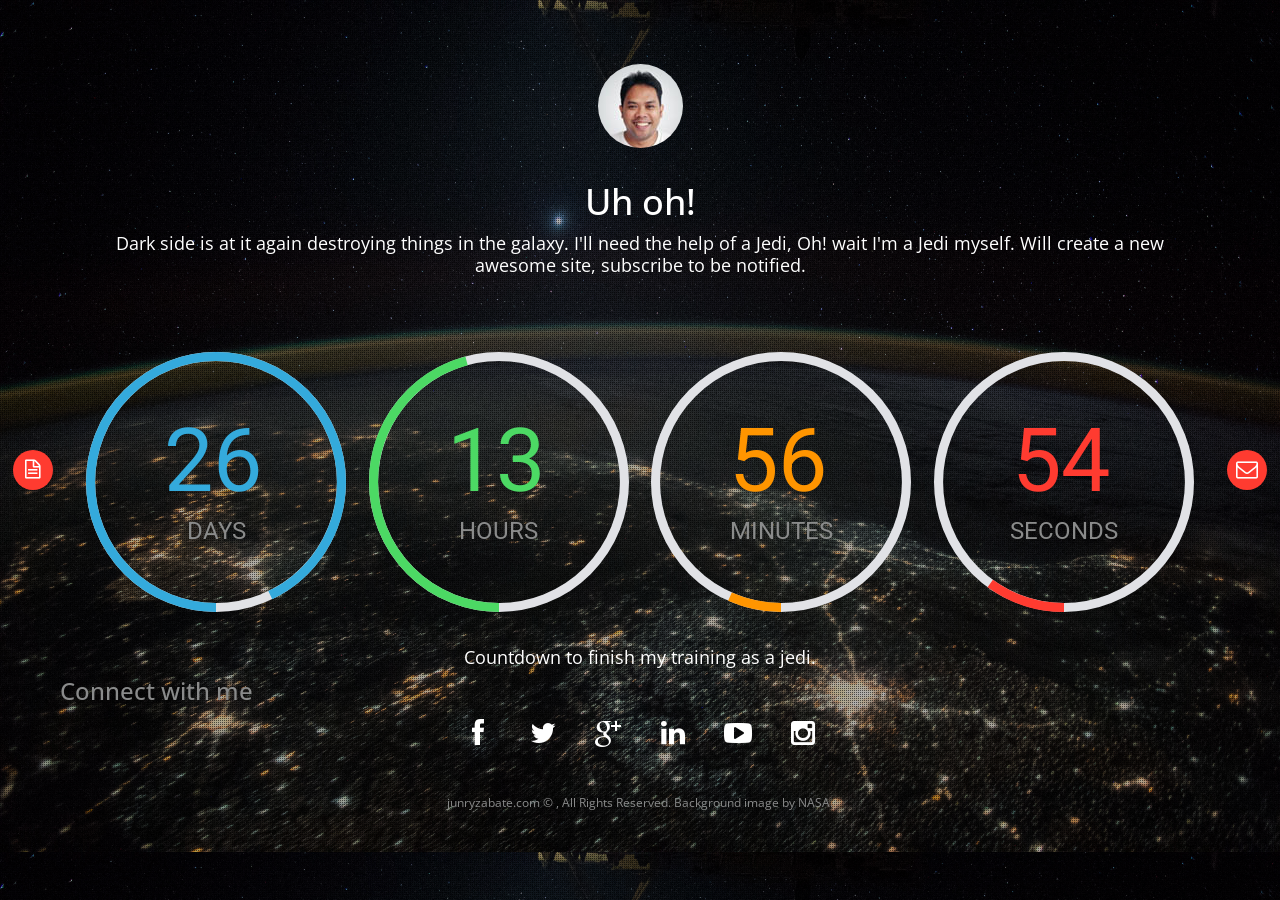
<file: index.html>
<!DOCTYPE html>
<html lang="en">
<head>
	<meta charset="UTF-8">
	<meta http-equiv="X-UA-Compatible" content="IE=edge,chrome=1">
	<title>Junry Zabate - Freelance Web Developer from Cebu City, Philippines</title>
	<meta name="description" content="Freelance Web Developer, WordPress Developer, Web Developer from Cebu City, Philippines">
	<link rel="shortcut icon" href="me.ico">
	<meta name="viewport" content="width=device-width, minimum-scale=1.0, maximum-scale=1.0" />
	<link rel="stylesheet" type="text/css" href="css/bootstrap.min.css" media="screen">
	<link rel="stylesheet" type="text/css" href="css/styles.css" />
	<link rel="stylesheet" type="text/css" href="css/font-awesome.css">
	<link rel="stylesheet" type="text/css" href="css/animate.css" />
	<link href='https://fonts.googleapis.com/css?family=Open+Sans|Roboto:300' rel='stylesheet' type='text/css'>
</head>
<body class="ux">
	<div class="bg-overlay"></div>
	<!-- Preloader start here -->
	<div id="preloader">
		<div id="status"></div>
	</div>
	<div class="about-us">
		<a href="#" class="fa fa-file-text-o tool-tip" data-toggle="modal" data-target=".bs-example-modal-lg"
			data-placement="right" title="About"></a>
	</div>
	<div class="contact-us">
		<a href="#" class="fa fa-envelope-o tool-tip" data-toggle="modal" data-target=".bs-example-modal-lg2"
			data-placement="left" title="Contact"></a>
	</div>
	<section class="container main-wrapper">
		<section id="logo" class="fade-down">
			<a href="http://junryzabate.com" title="Junry Zabate - Freelance Web Developer from Cebu City, Philippines">
				<img src="img/logo.jpg" alt="Junry Zabate - Freelance Web Developer from Cebu City, Philippines">
			</a>
		</section>
		<section class="slogan fade-down">
			<h1>Uh oh!</h1>
			<p>Dark side is at it again destroying things in the galaxy. I'll need the help of a Jedi, Oh! wait I'm a
				Jedi myself. Will create a new awesome site, subscribe to be notified.</p>
		</section>
		<section class="count-down-wrapper fade-down">
			<ul class="row count-down">
				<li class="col-md-3 col-sm-6">
					<input class="knob days" data-readonly=true data-min="0" data-max="365" data-width="260"
						data-height="260" data-thickness="0.07" data-fgcolor="#34aadc" data-bgColor="#e1e2e6"
						data-angleOffset="180">
					<span id="days-title">days</span>
				</li>
				<li class="col-md-3 col-sm-6">
					<input class="knob hour" data-readonly=true data-min="0" data-max="24" data-width="260"
						data-height="260" data-thickness="0.07" data-fgcolor="#4cd964" data-bgColor="#e1e2e6"
						data-angleOffset="180">
					<span id="hours-title">hours</span>
				</li>
				<li class="col-md-3 col-sm-6">
					<input class="knob minute" data-readonly=true data-min="0" data-max="60" data-width="260"
						data-height="260" data-thickness="0.07" data-fgcolor="#ff9500" data-bgColor="#e1e2e6"
						data-angleOffset="180">
					<span id="mins-title">minutes</span>
				</li>
				<li class="col-md-3 col-sm-6">
					<input class="knob second" data-readonly=true data-min="0" data-max="60" data-width="260"
						data-height="260" data-thickness="0.07" data-fgcolor="#ff3b30" data-bgColor="#e1e2e6"
						data-angleOffset="180">
					<span id="secs-title">seconds</span>
				</li>
			</ul>
			<p>Countdown to finish my training as a jedi.</p>
		</section>
		<section class="newsletter row fade-down" style="display: none;">
			<!-- Begin MailChimp Signup Form -->
			<style type="text/css">
				#mc_embed_signup {
					clear: left;
					font: 14px Helvetica, Arial, sans-serif;
				}
				/* Add your own MailChimp form style overrides in your site stylesheet or in this style block.
				   We recommend moving this block and the preceding CSS link to the HEAD of your HTML file. */
			</style>
			<form
				action="//junryzabate.us13.list-manage.com/subscribe/post?u=39d76c1dc9dea76691bb19e99&amp;id=7af0e0af23"
				method="post" id="mc-embedded-subscribe-form" name="mc-embedded-subscribe-form"
				class="contact col-md-6 fade-down validate" target="_blank" novalidate>
				<div id="mc_embed_signup_scroll" class="form-group">
					<div>
						<span class="email-ico"> <i class="fa fa-envelope-o"></i> </span>
						<input type="email" value="" name="EMAIL" class="required email" id="mce-EMAIL"
							placeholder="Enter your email here to stay tuned">
					</div>
					<div id="mce-responses" class="clear">
						<div class="response" id="mce-error-response" style="display:none"></div>
						<div class="response" id="mce-success-response" style="display:none"></div>
					</div>
					<div style="position: absolute; left: -5000px;" aria-hidden="true"><input type="text"
							name="b_39d76c1dc9dea76691bb19e99_7af0e0af23" tabindex="-1" value=""></div>
					<div class="clear"><input type="submit" value="Submit" name="submit" id="mc-embedded-subscribe"
							class="btn-submit"></div>
				</div>
			</form>
			<script type='text/javascript' src='js/mc-validate.js'></script>
			<script type='text/javascript'>(function ($) { window.fnames = new Array(); window.ftypes = new Array(); fnames[0] = 'EMAIL'; ftypes[0] = 'email'; }(jQuery)); var $mcj = jQuery.noConflict(true);</script>
			<!--End mc_embed_signup-->
		</section>
		<section class="social row fade-down">
			<h3>Connect with me</h3>
			<ul class="connect-us row fade-down">
				<li><a href="https://www.facebook.com/junry.zabate" class="fb tool-tip" title="Facebook" target="_blank"><i class="fa fa-facebook"></i></a></li>
				<li><a href="https://twitter.com/junDesigner" class="twitter tool-tip" title="Twitter" target="_blank"><i class="fa fa-twitter"></i></a></li>
				<li><a href="https://plus.google.com/109868597234822692076" class="gplus tool-tip" title="Google Plus" target="_blank"><i class="fa fa-google-plus"></i></a></li>
				<li><a href="https://ph.linkedin.com/in/junryzabate" class="linkedin tool-tip" title="LinkedIn" target="_blank"><i class="fa fa-linkedin"></i></a></li>
				<li><a href="https://www.youtube.com/channel/UCCXcd4-F_ZzYJV4RherodjA" class="ytube tool-tip" title="Youtube" target="_blank"><i class="fa fa-youtube-play"></i></a></li>
				<li><a href="https://www.instagram.com/hellslasher/" class="insta tool-tip" title="Instagram" target="_blank"><i class="fa fa-instagram"></i></a></li>
			</ul>
		</section>
		<footer class="fade-down">
			<p class="footer-text"><a href="http://junryzabate.com">junryzabate.com</a> &copy; <?php echo date('Y'); ?>,
				All Rights Reserved. Background image by <a href="https://www.nasa.gov/" target="_blank">NASA</a>.</p>
		</footer>
	</section>
	<div class="modal fade bs-example-modal-lg" role="dialog" aria-hidden="true" data-keyboard="true"
		data-backdrop="static" tabindex="-1">
		<a href="#" class="fa fa-times cls-pop" data-dismiss="modal"></a>
		<div class="modal-dialog modal-lg clearfix">
			<div class="modal-content pop-up">
				<h3>About Me</h3>
				<div class="clearfix">
					<div>
						<p>I'm a WordPress and Front End Developer.</p>
					</div>
				</div>
				<h6 class="features-title">Skills:</h6>
				<ul class="features">
					<li>Basic Web Design using Adobe Creative Tools</li>
					<li>HTML and CSS Coding (W3C Compliant)</li>
					<li>Fully Responsive Desktop &amp; Mobile Front End Development</li>
					<li>HTML / CSS Cross-browser (IEs, Firefox, Chrome, Safari)</li>
					<li>PHP, jQuery &amp; Javascript</li>
					<li>PSD to WordPress Conversion</li>
				</ul>
			</div>
		</div>
	</div>
	<div class="modal fade bs-example-modal-lg2" role="dialog" aria-hidden="true" data-keyboard="true"
		data-backdrop="static" tabindex="-1">
		<a href="#" class="fa fa-times cls-pop" data-dismiss="modal"></a>
		<div class="modal-dialog modal-lg">
			<div class="modal-content pop-up pop-up-cnt">
				<h3>Contact Me</h3>
				<p>Feel free to contact me for any inquiries, questions or comments. I will get back to you as soon as
					possible.</p>
				<div class="clearfix cnt-wrap">
					<div class="col-md-6 col-12">
						<i class="fa fa-envelope-o"></i>
						<h4>Email / Chat</h4>
						<p><a href="mailto:junry.dev@gmail.com">junry.dev@gmail.com</a></p>
					</div>
					<div class="col-md-6 col-12">
						<i class="fa fa-map-marker"></i>
						<h4>Address</h4>
						<p>
							Lower Camparang, Kalunasan,<br>
							Cebu City<br>
							Philippines 6000<br>
						</p>
					</div>
				</div>
			</div>
		</div>
	</div>
	<!-- Javascript framework and plugins start here -->
	<script type="text/javascript" src="js/jquery.js"></script>
	<script type="text/javascript" src="js/bootstrap.min.js"></script>
	<script src="js/jquery.validate.min.js"></script>
	<script src="js/modernizr.js"></script>
	<script type="text/javascript" src="js/appear.js"></script>
	<script src="js/jquery.knob.js"></script>
	<script src="js/jquery.ccountdown.js"></script>
	<script src="js/init.js"></script>
	<script src="js/general.js"></script>
</body>
</html>
</file>
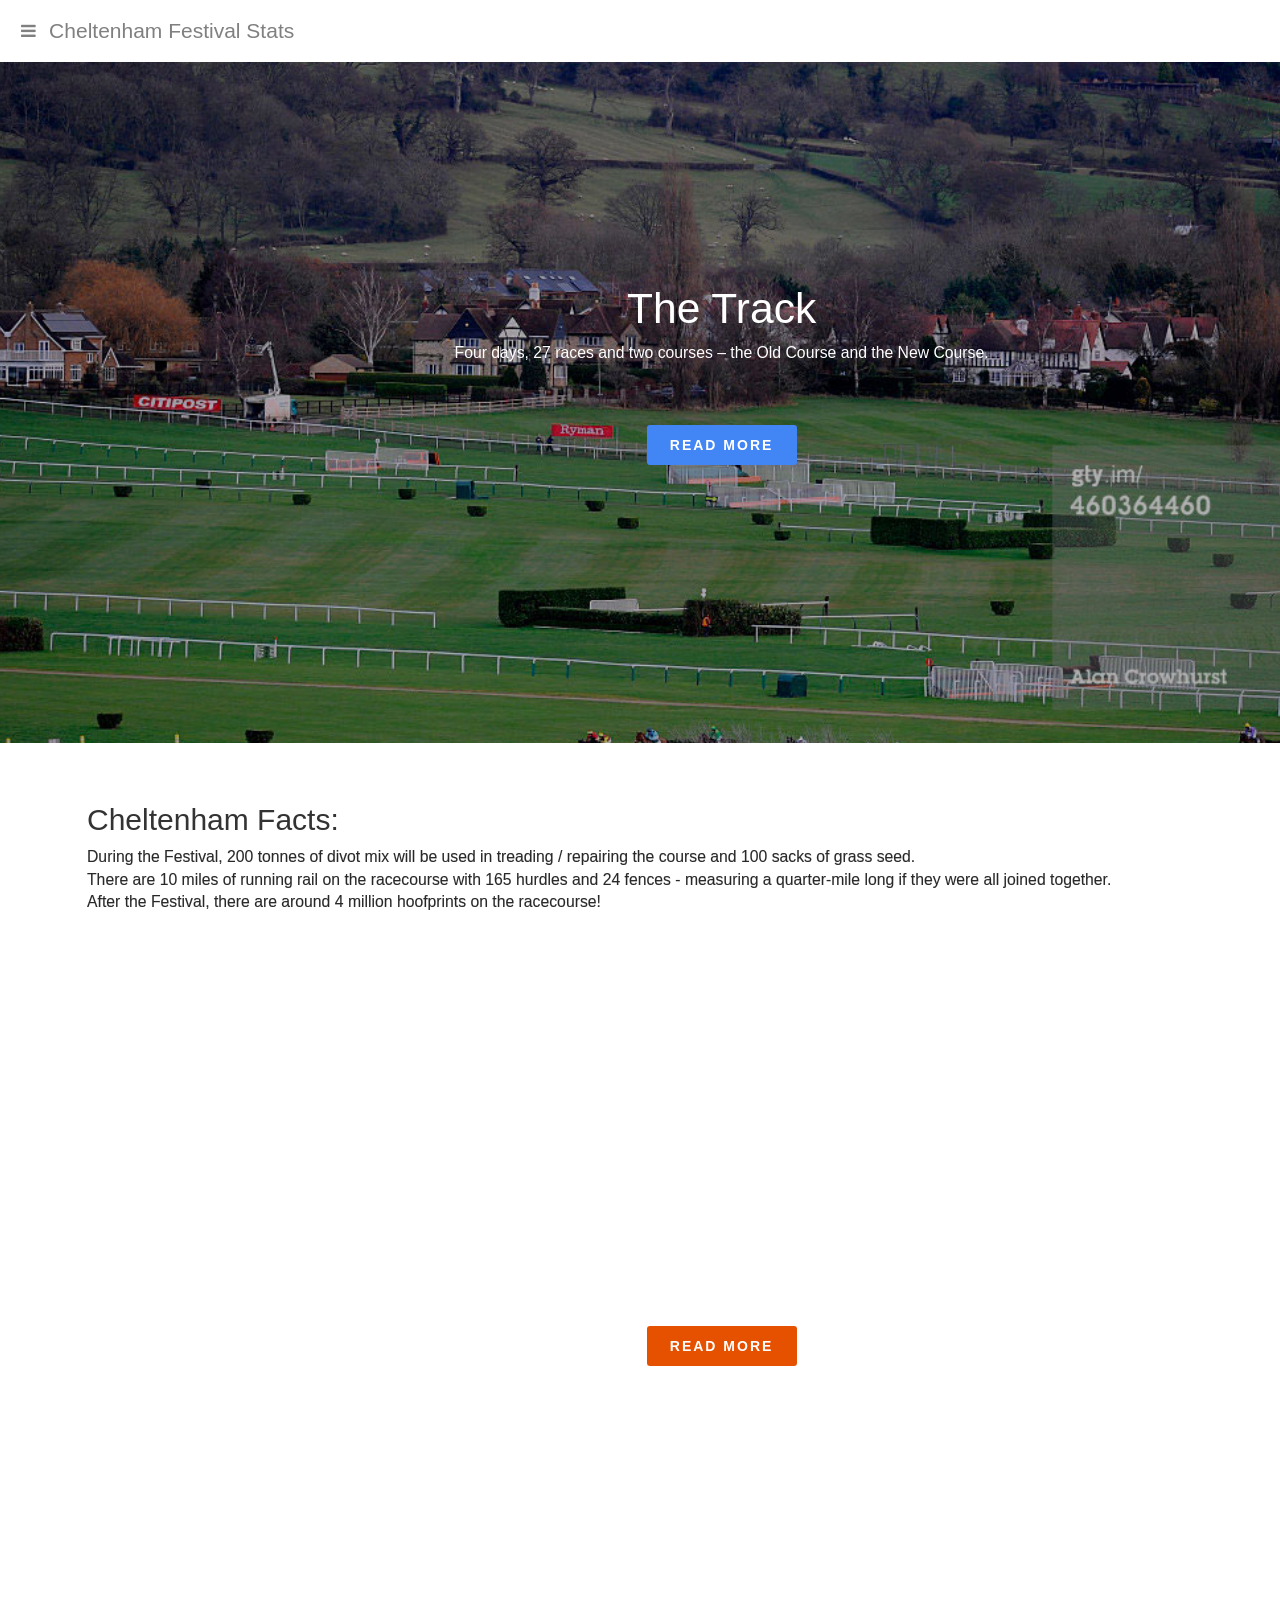
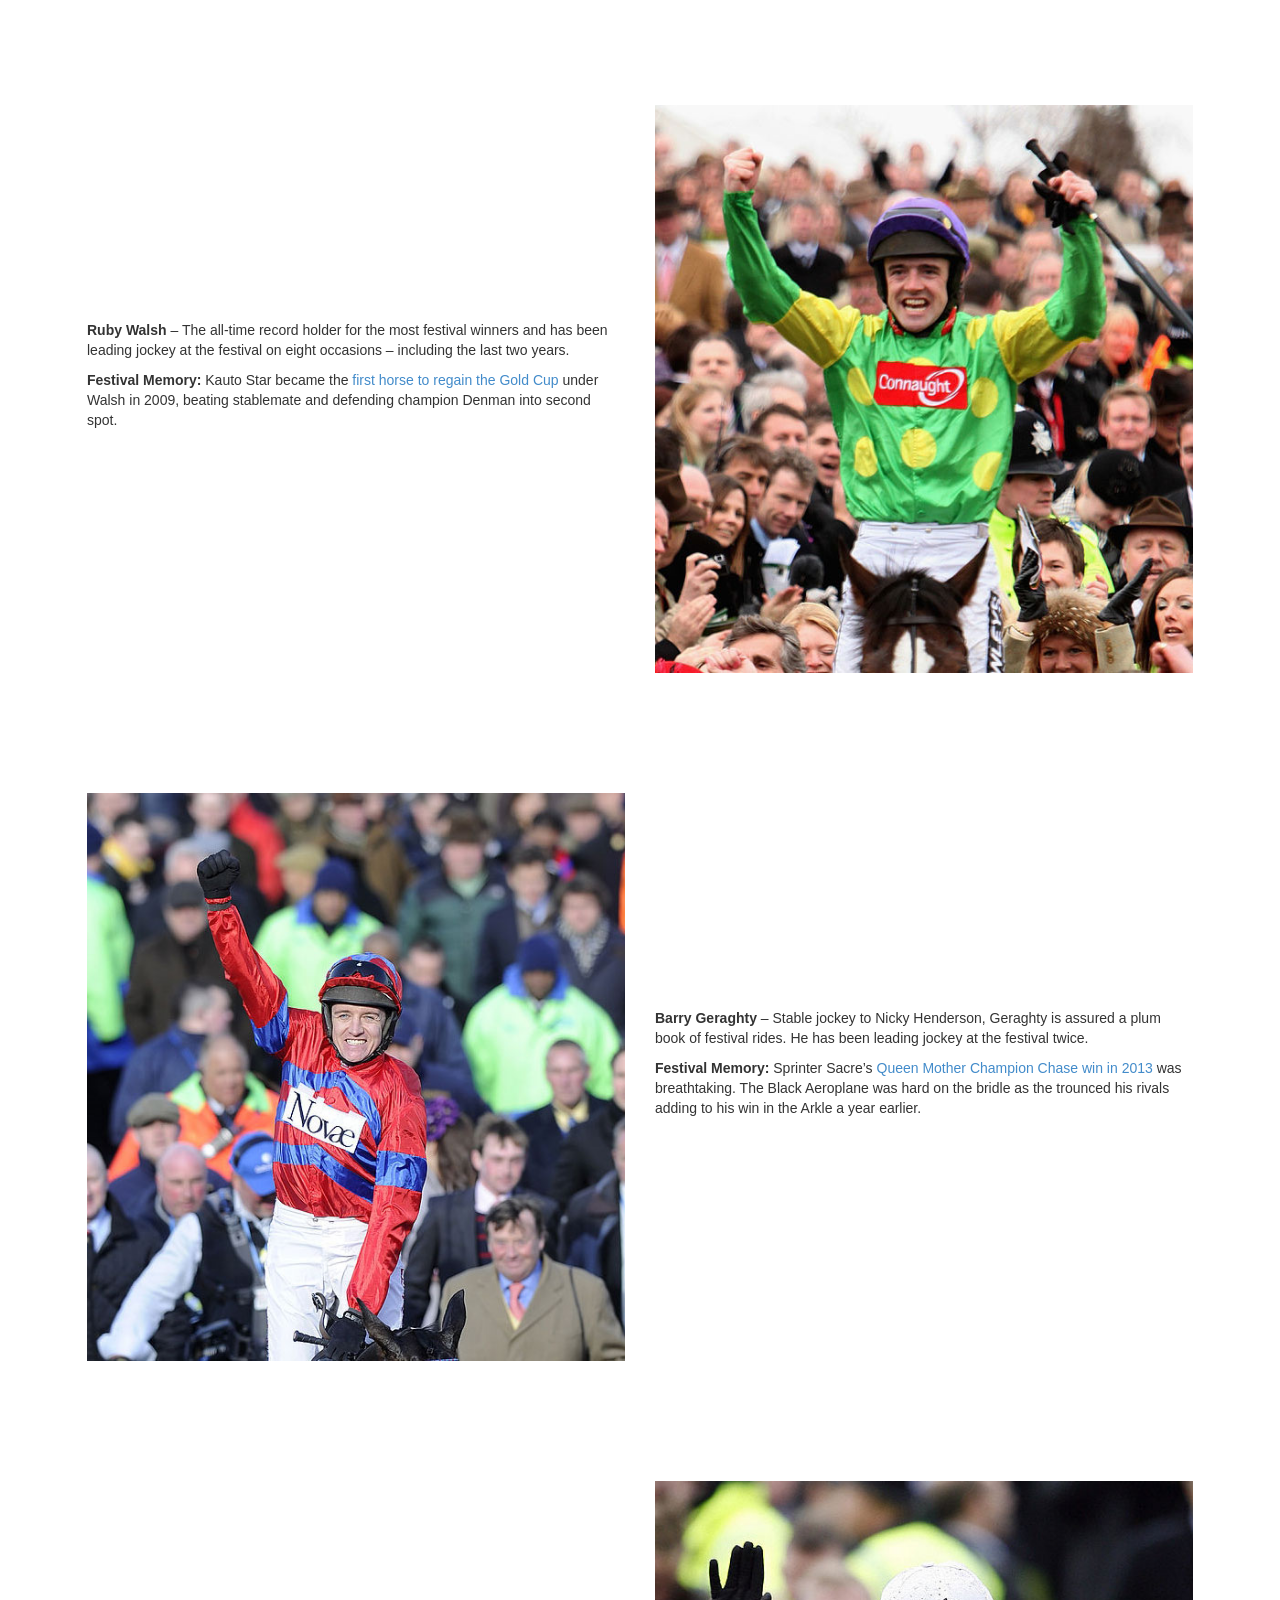
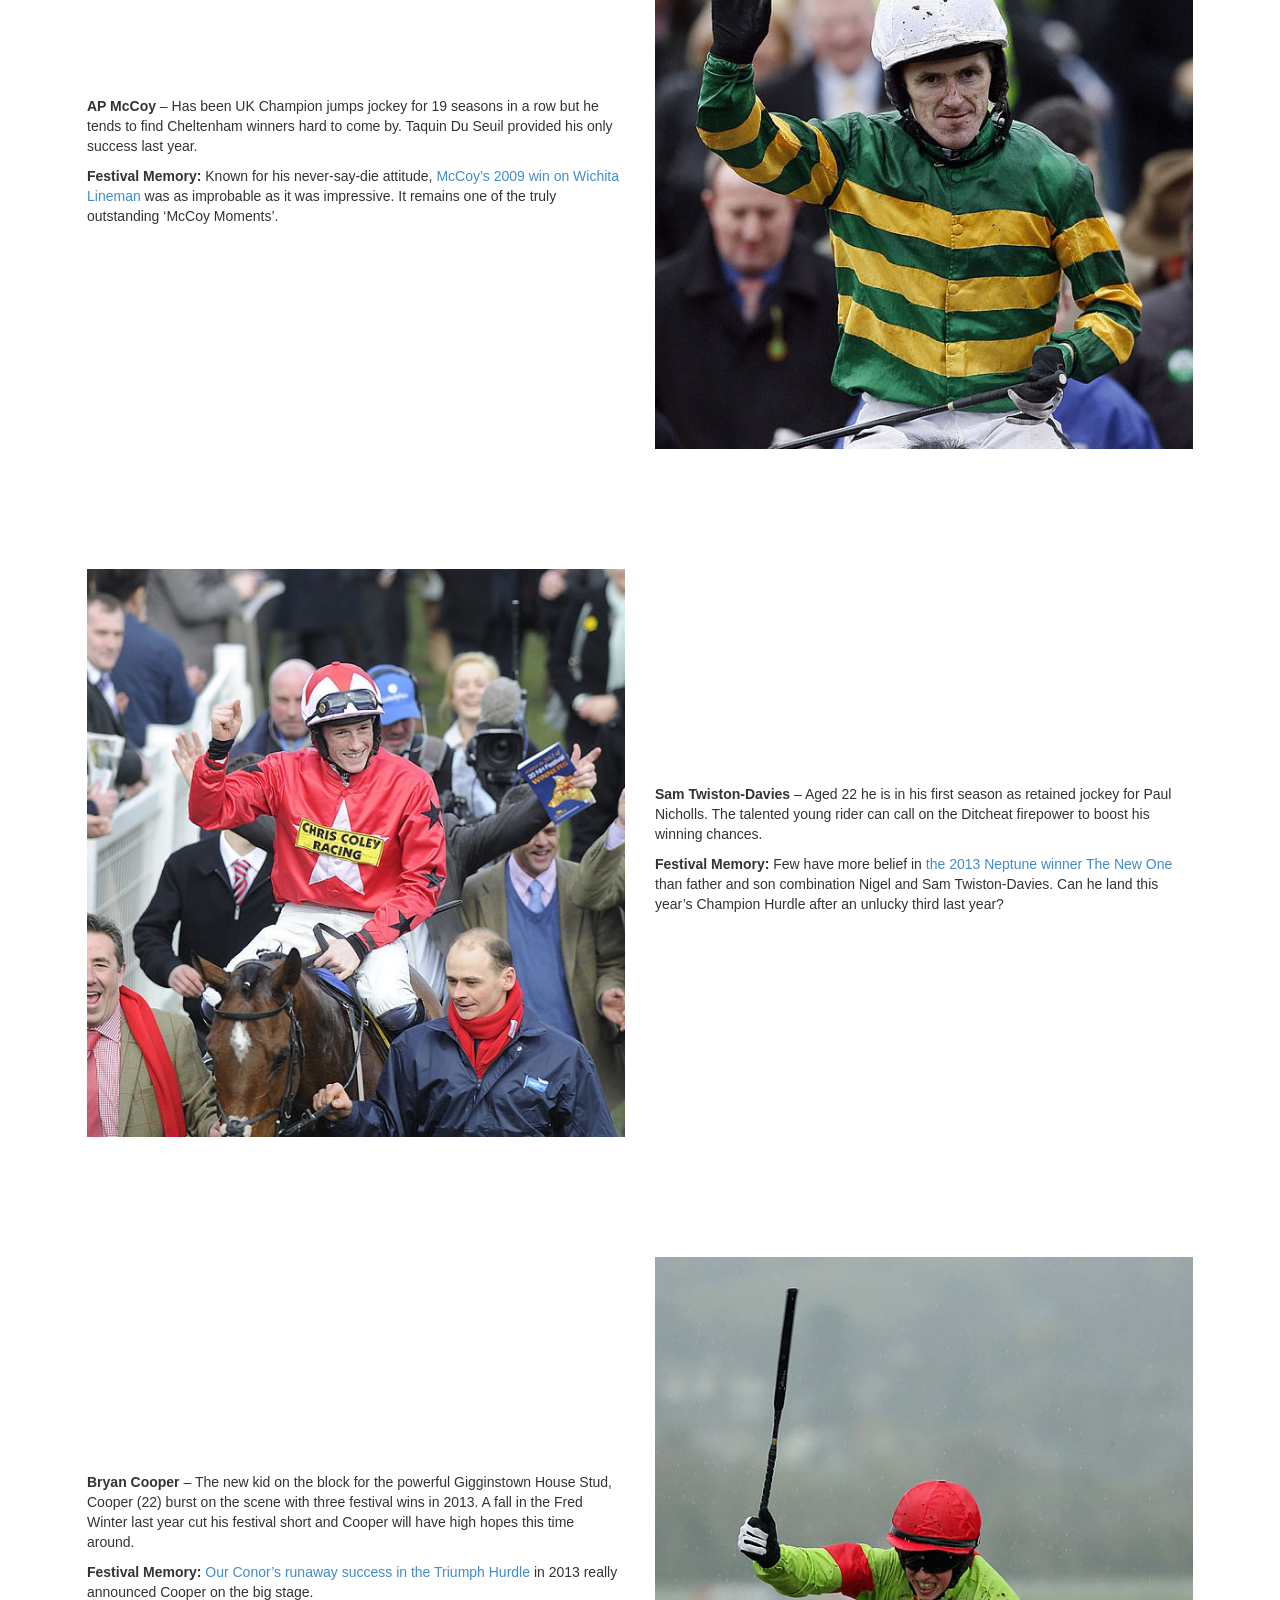
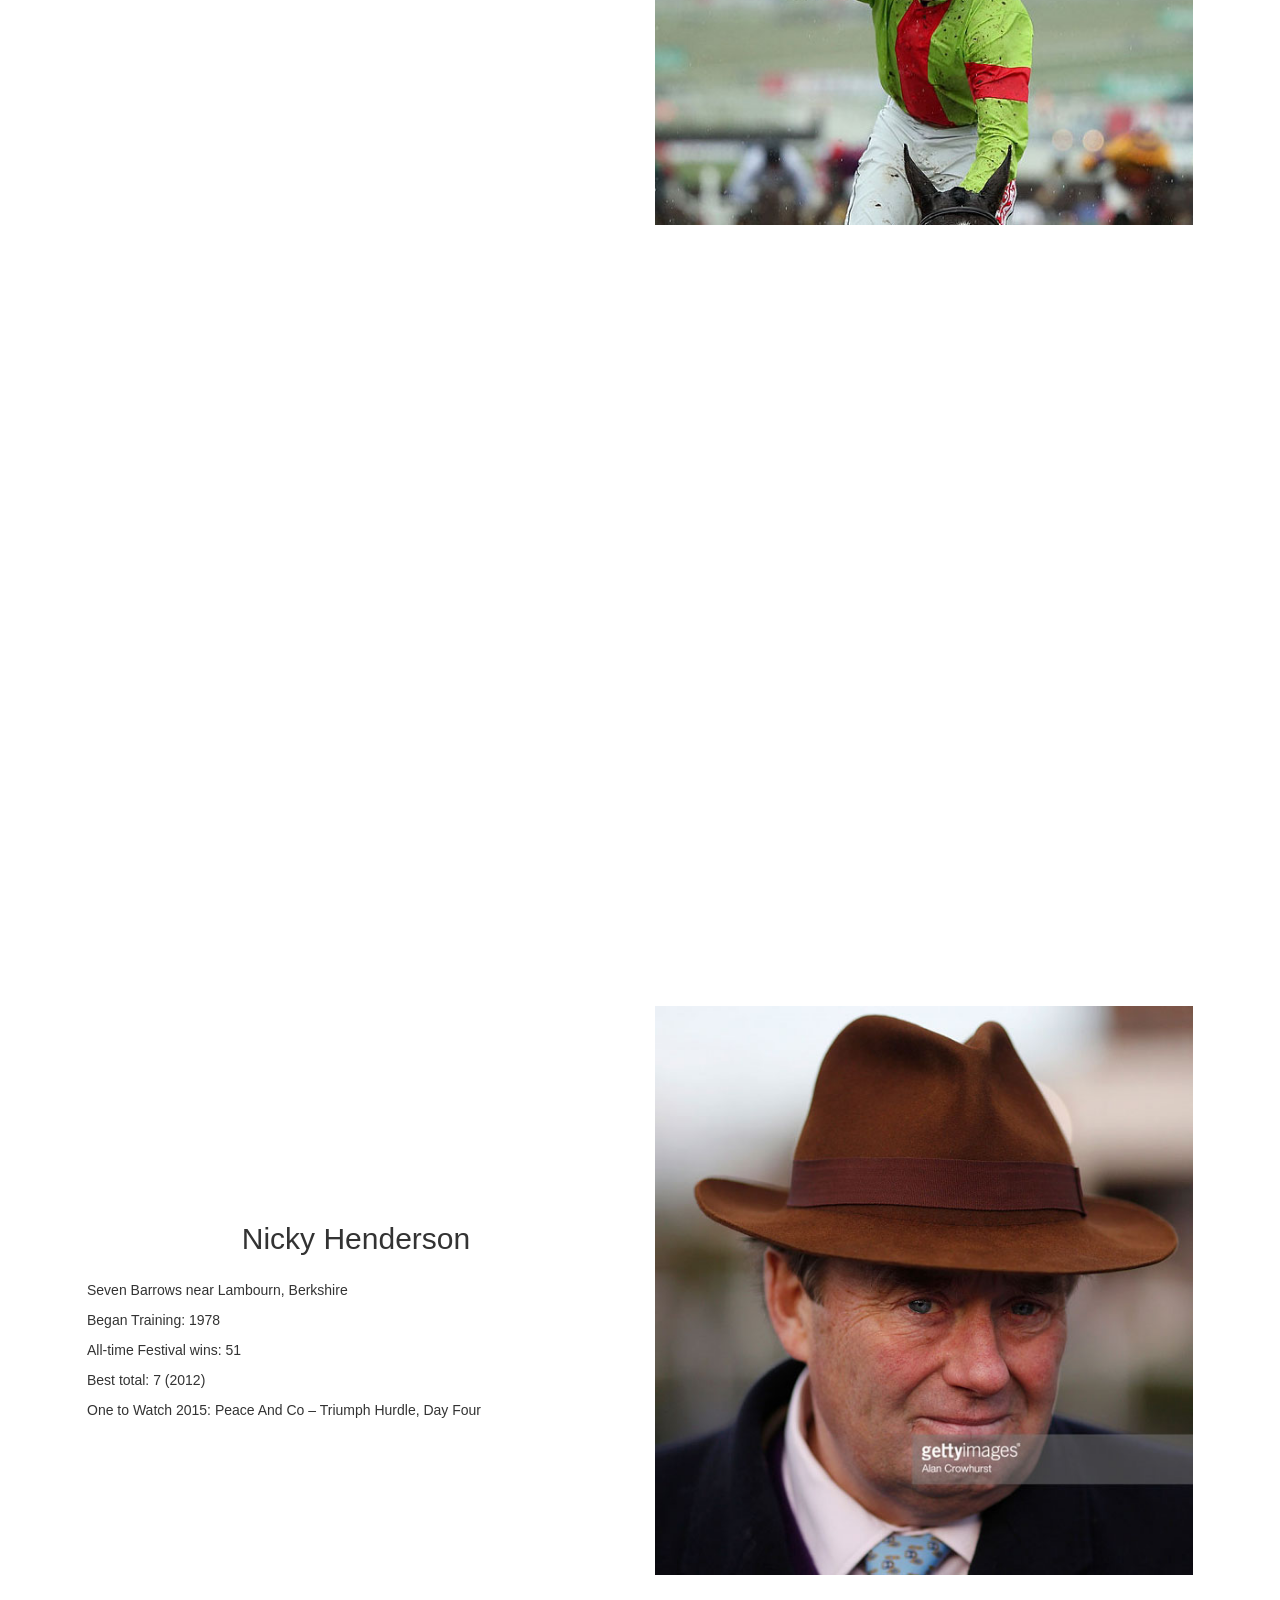
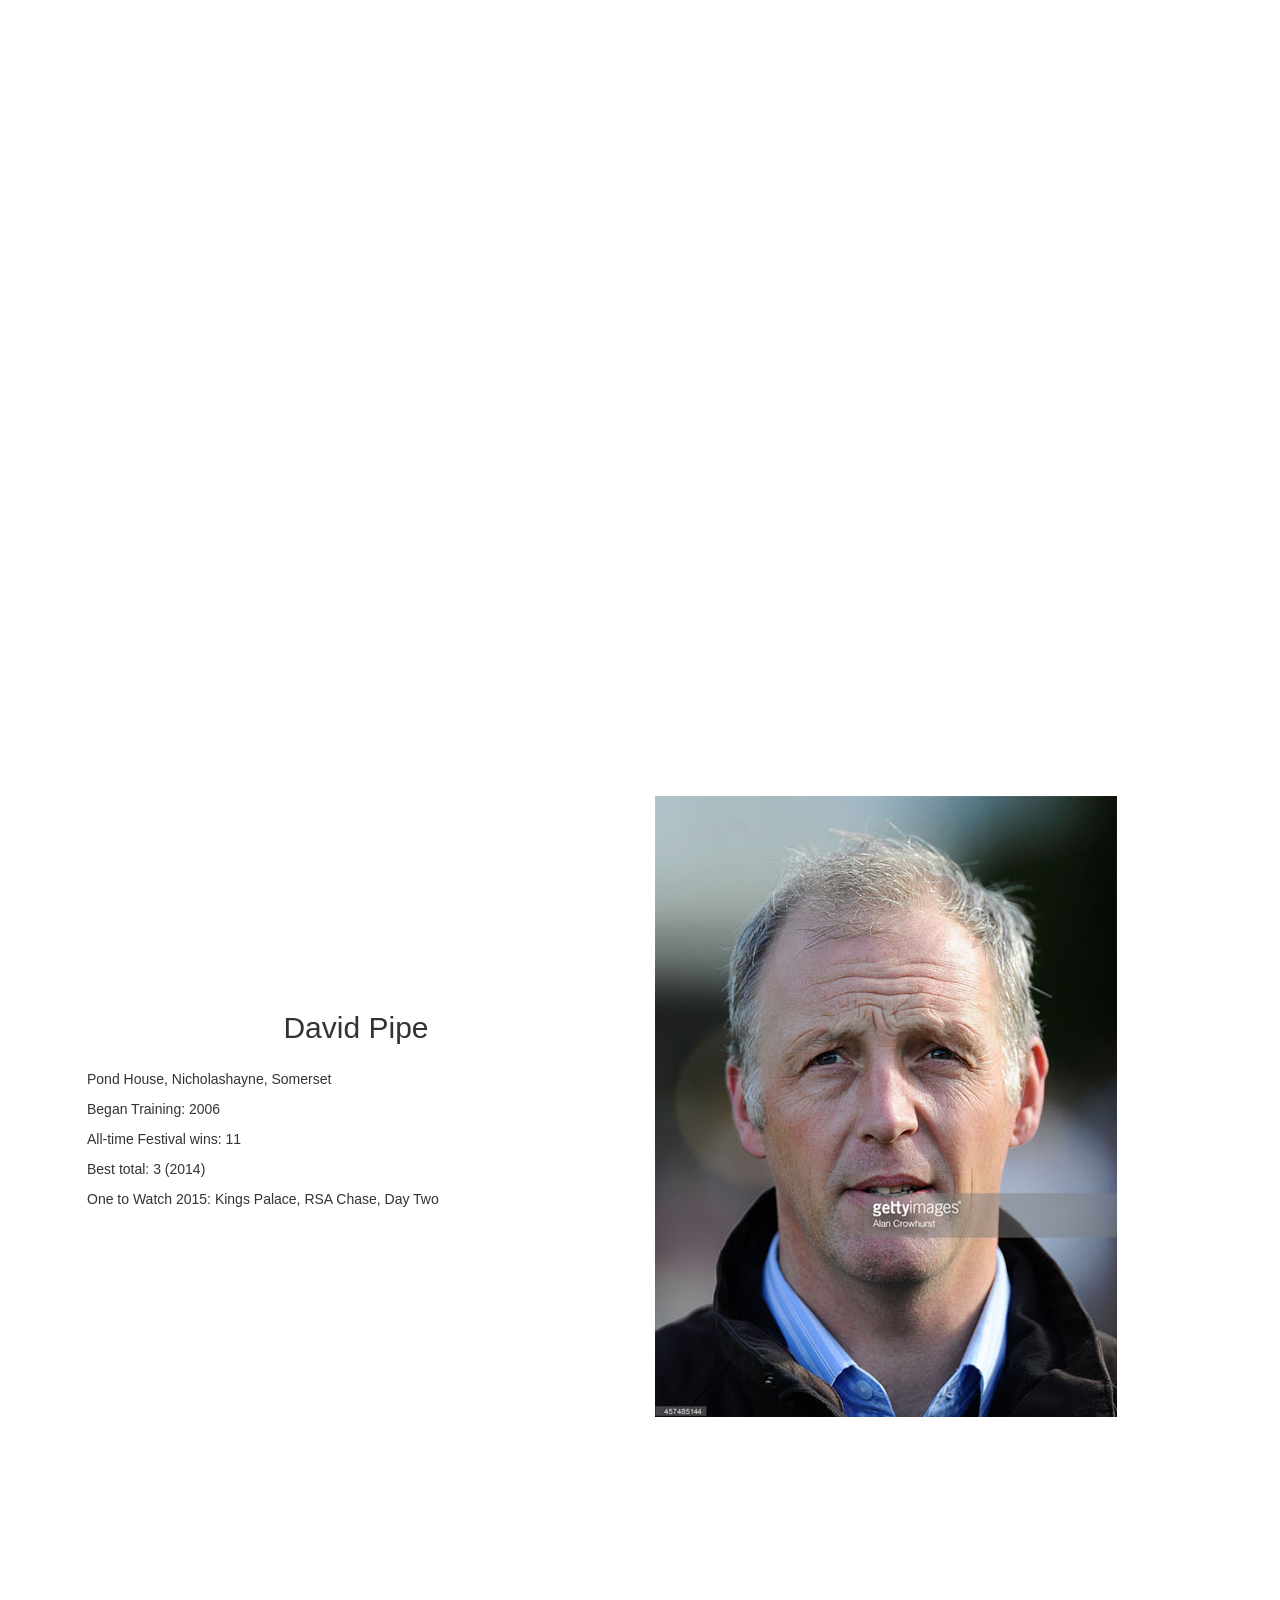
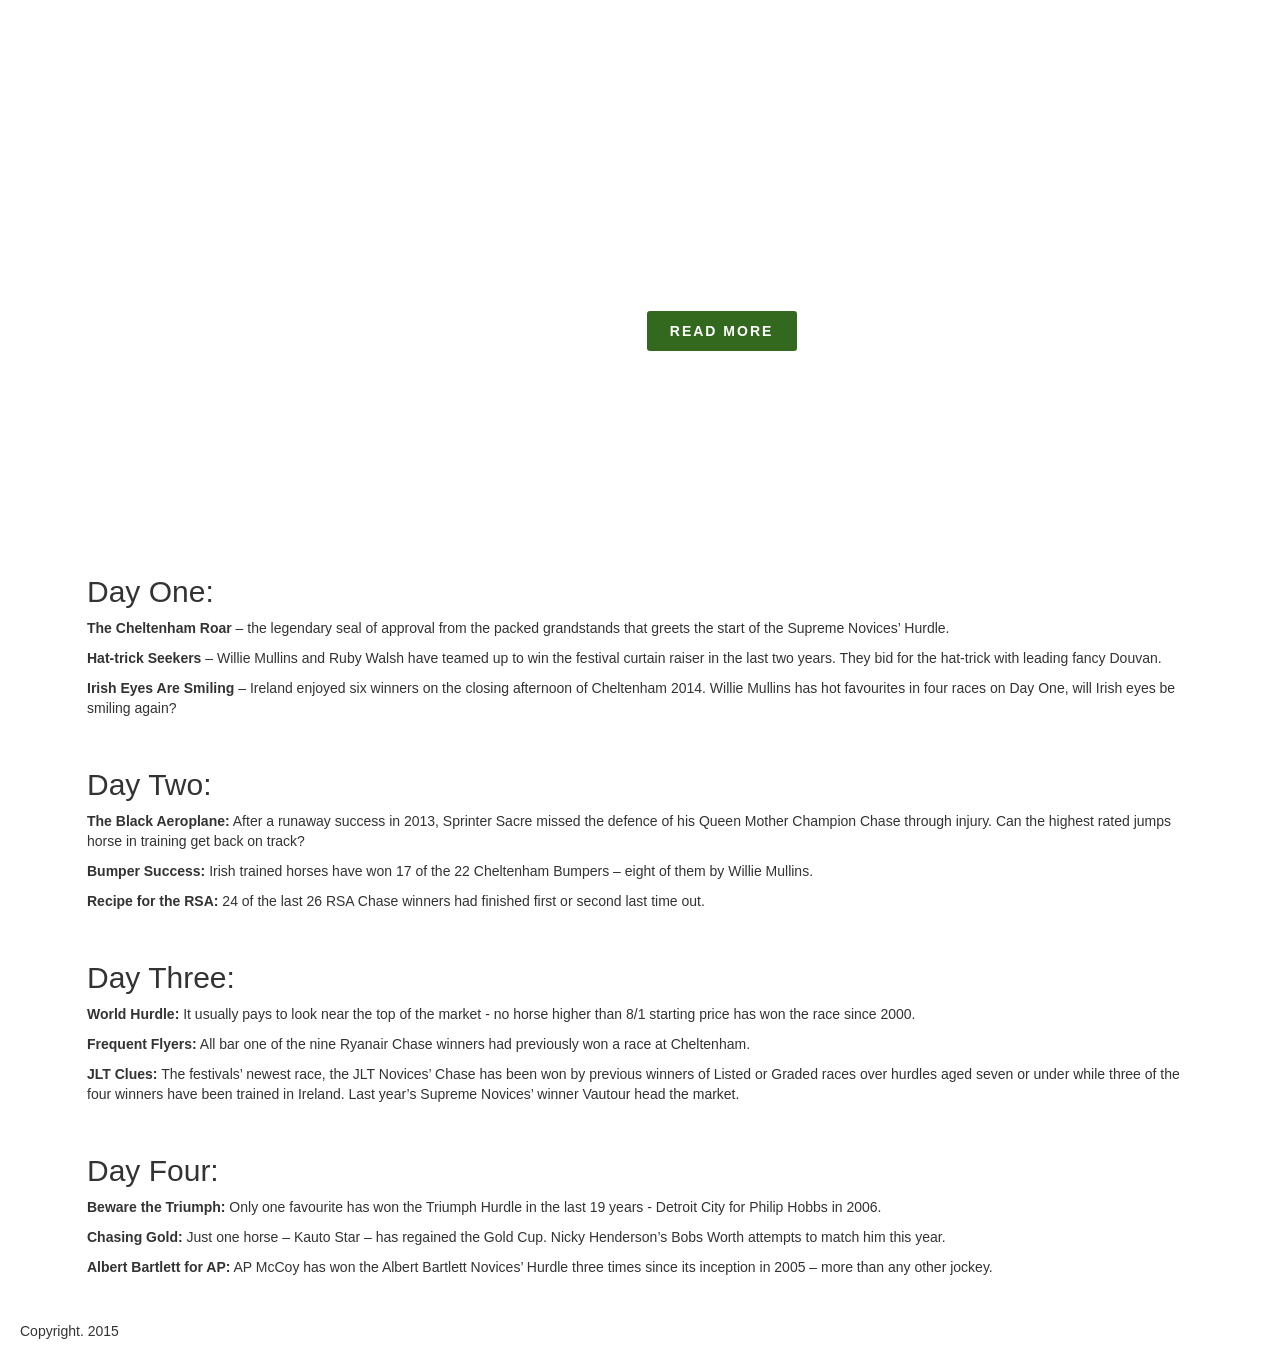
<file: cheltenham/index.html>
<!DOCTYPE HTML>
<!--[if lt IE 7]>      <html class="no-js lt-ie9 lt-ie8 lt-ie7 is-ie"> <![endif]-->
<!--[if IE 7]>         <html class="no-js lt-ie9 lt-ie8 is-ie"> <![endif]-->
<!--[if IE 8]>         <html class="no-js lt-ie9 is-ie"> <![endif]-->
<!--[if IE 9]>         <html class="no-js lt-ie10 is-ie"> <![endif]-->
<!--[if gt IE 9]><!--> <html class="no-js"> <!--<![endif]-->
<head>
	<meta charset="utf-8">
	<!--[if lt IE 8]><meta http-equiv="X-UA-Compatible" content="IE=EmulateIE7"><![endif]-->
    <meta http-equiv="X-UA-Compatible" content="IE=edge">
    <meta name="viewport" content="width=device-width, initial-scale=1">
    <meta name="description" content="">
    <meta name="author" content="">
	<link rel="icon" href="favicon.ico">
	<link rel="stylesheet" type="text/css" href="css/global.css">
	<link rel="stylesheet" href="css/font-awesome.min.css">
	<link rel="stylesheet" href="css/bootstrap.min.css">
	<link rel="stylesheet" href="css/venobox.css">
	
	<title>Cheltenham Festival Stats</title>
	
	<!-- HTML5 shim and Respond.js for IE8 support of HTML5 elements and media queries -->
    <!--[if lt IE 9]>
      <script src="https://oss.maxcdn.com/html5shiv/3.7.2/html5shiv.min.js"></script>
      <script src="https://oss.maxcdn.com/respond/1.4.2/respond.min.js"></script>
    <![endif]-->
</head>
<body class="loading">

	<div class="wrap">
		<div id="side-nav">
			<div class="bar bar__logo">
				<div class="bar__main">
					<div class="bar__title">
						<i class="fa fa-bars fa-1 active" tab-index="1"></i>
						<span class="main-logo">Cheltenham Festival Stats</span>
					</div>
				</div>
			</div>
			<ul>
				<li class="active"><a href="#slide-1">The Track</a></li>
				<li><a href="#slide-2">The Jockeys</a></li>
				<li><a href="#slide-3">The Trainers</a></li>
				<li><a href="#slide-4">The Horses</a></li>
			</ul>
			<div class="clr"></div>
			<footer>
				<p>Copyright. 2015</p>
			</footer>
		</div>
		<header class="header">
			<div class="bar bar__logo">
				<div class="bar__main">
					<div class="bar__title">
						<i class="fa fa-bars fa-1 active" tab-index="1"></i>
						<span class="main-logo">Cheltenham Festival Stats</span>
					</div>
				</div>
			</div>
			<div class="bar bar__chapter" data-0="background-color:rgb(0,0,0);" data-100="background-color:rgb(66,133,244);" data-912="background-color:rgb(66,133,244);" data-950="background-color:rgb(230,81,0);" data-4730="background-color:rgb(230,81,0);" data-4959="background-color:rgb(26,35,126);" data-7581="background-color:rgb(26,35,126);" data-7695="background-color:rgb(51,105,30);">
				<div class="bar__main">
					<div class="bar__title">
						<i class="fa fa-bars fa-1 active" tab-index="1"></i>
						<span class="title-text"></span>
					</div>
				</div>
				<div class="bar__controls">
					<div class="bar__index"><span id="activeSlide"></span>/<span id="maxSlides"></span></div>
					<div class="bar__up">
						<span class="slideNavPrev arrow-up">&uarr;</span>
					</div>
					<div class="bar__down">
						<span class="slideNavNext arrow-down">&darr;</span>
					</div>
				</div>
			</div>
		</header>
		<section id="content-area">
			<!-- track -->
			<div id="slide-1" class="homeSlide" data-anchor-target="#slide-1">
				<div class="hero-section" style="background: url('images/track-image.jpg') no-repeat center center fixed;-webkit-background-size: cover;-moz-background-size: cover;-o-background-size: cover;background-size: cover;">
					<div class="hero-section__inner">
						<div class="container container-min">
							<h1>The Track</h1>
							<p>Four days, 27 races and two courses – the Old Course and the New Course.</p>
							<a href="track.html" class="read-more">Read more</a>
						</div>
					</div>
				</div>
				<div class="container container-min">
					<h2>Cheltenham Facts:</h2>
					<ul>
						<li>During the Festival, 200 tonnes of divot mix will be used in treading / repairing the course and 100 sacks of grass seed.</li>
						<li>There are 10 miles of running rail on the racecourse with 165 hurdles and 24 fences - measuring a quarter-mile long if they were all joined together.</li>
						<li>After the Festival, there are around 4 million hoofprints on the racecourse!</li>
					</ul>
				</div>
			</div>
			<!-- jockeys -->
			<div id="slide-2" class="homeSlide" data-anchor-target="#slide-2">
				<div class="hero-section" style="background: url('images/jockey-image.jpg') no-repeat center center fixed;-webkit-background-size: cover;-moz-background-size: cover;-o-background-size: cover;background-size: cover;">
					<div class="hero-section__inner">
						<div class="container container-min">
							<h2>The Jockeys</h2>
							<p>Someone who rides horses in horse racing or steeplechase racing, primarily as a profession.</p>
							<a href="jockey.html" class="read-more">Read more</a>
						</div>
					</div>
				</div>
				<div class="container container-min">
					<div class="row">
						<div class="col-md-6">
							<div class="text-content">
								<p><strong>Ruby Walsh</strong> – The all-time record holder for the most festival winners and has been leading jockey at the festival on eight occasions – including the last two years.</p>
								<p><strong>Festival Memory: </strong>Kauto Star became the <a href="https://www.youtube.com/watch?v=5AVjbipDpvo" target="_blank">first horse to regain the Gold Cup</a> under Walsh in 2009, beating stablemate and defending champion Denman into second spot.</p>
							</div>
						</div>
						<div class="col-md-6">
							<img src="images/ruby-walsh.jpg" alt="Ruby Walsh" />
						</div>
					</div>
				</div>
				<div class="container container-min">
					<div class="row">
						<div class="col-md-6">
							<img src="images/barry-geraghty.jpg" alt="Barry Geraghty" />
						</div>
						<div class="col-md-6">
							<div class="text-content">
								<p><strong>Barry Geraghty</strong> – Stable jockey to Nicky Henderson, Geraghty is assured a plum book of festival rides. He has been leading jockey at the festival twice.</p>
								<p><strong>Festival Memory: </strong>Sprinter Sacre’s <a href="https://www.youtube.com/watch?v=BQIOAhPkC2A" target="_blank">Queen Mother Champion Chase win in 2013</a> was breathtaking. The Black Aeroplane was hard on the bridle as the trounced his rivals adding to his win in the Arkle a year earlier.</p>
							</div>
						</div>
					</div>
				</div>
				<div class="container container-min">
					<div class="row">
						<div class="col-md-6">
							<div class="text-content">
								<p><strong>AP McCoy</strong> – Has been UK Champion jumps jockey for 19 seasons in a row but he tends to find Cheltenham winners hard to come by. Taquin Du Seuil provided his only success last year.</p>
								<p><strong>Festival Memory: </strong>Known for his never-say-die attitude, <a href="https://www.youtube.com/watch?v=flJ7XOWWFrM" target="_blank">McCoy’s 2009 win on Wichita Lineman</a> was as improbable as it was impressive. It remains one of the truly outstanding ‘McCoy Moments’.</p>
							</div>
						</div>
						<div class="col-md-6">
							<img src="images/ap-mccoy.jpg" alt="AP McCoy" />
						</div>
					</div>
				</div>
				<div class="container container-min">
					<div class="row">
						<div class="col-md-6">
							<img src="images/sam-twiston-davies.jpg" alt="Sam Twiston-Davies" />
						</div>
						<div class="col-md-6">
							<div class="text-content">
								<p><strong>Sam Twiston-Davies</strong> – Aged 22 he is in his first season as retained jockey for Paul Nicholls. The talented young rider can call on the Ditcheat firepower to boost his winning chances.</p>
								<p><strong>Festival Memory: </strong>Few have more belief in <a href="https://www.youtube.com/watch?v=vzmw0jle5nQ" target="_blank">the 2013 Neptune winner The New One</a> than father and son combination Nigel and Sam Twiston-Davies. Can he land this year’s Champion Hurdle after an unlucky third last year?</p>
							</div>
						</div>
					</div>
				</div>
				<div class="container container-min">
					<div class="row">
						<div class="col-md-6">
							<div class="text-content">
								<p><strong>Bryan Cooper</strong> – The new kid on the block for the powerful Gigginstown House Stud, Cooper (22) burst on the scene with three festival wins in 2013. A fall in the Fred Winter last year cut his festival short and Cooper will have high hopes this time around.</p>
								<p><strong>Festival Memory: </strong><a href="https://www.youtube.com/watch?v=ZrXUiqjAbHM" target="_blank">Our Conor’s runaway success in the Triumph Hurdle</a> in 2013 really announced Cooper on the big stage.</p>
							</div>
						</div>
						<div class="col-md-6">
							<img src="images/bryan-cooper.jpg" alt="Bryan Cooper" />
						</div>
					</div>
				</div>
			</div>
			<!-- trainers -->
			<div id="slide-3" class="homeSlide" data-anchor-target="#slide-3">
				<div class="hero-section" style="background: url('images/paul-nicholls.jpg') no-repeat center center fixed;-webkit-background-size: cover;-moz-background-size: cover;-o-background-size: cover;background-size: cover;">
					<div class="hero-section__inner">
						<div class="container container-min">
							<h2>Paul Nicholls</h2>
							<p>Ditcheat, Somerset</p>
							<p>Began training: 1991</p>
							<p>All-time Festival wins: 34</p>
							<p>Best total: 5 (2009)</p>
							<p>One to Watch 2015: Silviniaco Conti – Gold Cup, Day Four</p>
						</div>
					</div>
				</div>
				<div class="container container-min">
					<div class="row">
						<div class="col-md-6">
							<div class="text-content">
								<h2>Nicky Henderson</h2>
								<p>Seven Barrows near Lambourn, Berkshire</p>
								<p>Began Training: 1978</p>
								<p>All-time Festival wins: 51</p>
								<p>Best total: 7 (2012)</p>
								<p>One to Watch 2015: Peace And Co – Triumph Hurdle, Day Four</p>
							</div>
						</div>
						<div class="col-md-6">
							<img src="images/nicky-henderson.jpg" alt="Nicky Henderson" />
						</div>
					</div>
				</div>
				<div class="hero-section" style="background: url('images/willie-mullins.jpg') no-repeat center center fixed;-webkit-background-size: cover;-moz-background-size: cover;-o-background-size: cover;background-size: cover;">
					<div class="hero-section__inner">
						<div class="container container-min">
							<h2>Willie Mullins</h2>
							<p>Closutton, Muine Bheag, County Carlow, Ireland</p>
							<p>Began Training: 1988</p>
							<p>All-time Festival wins: 33</p>
							<p>Best total: 5 (2013)</p>
							<p>One to Watch 2015: Un De Sceaux – Arkle Trophy, Day One</p>
						</div>
					</div>
				</div>
				<div class="container container-min">
					<div class="row">
						<div class="col-md-6">
							<div class="text-content">
								<h2>David Pipe</h2>
								<p>Pond House, Nicholashayne, Somerset</p>
								<p>Began Training: 2006</p>
								<p>All-time Festival wins: 11</p>
								<p>Best total: 3 (2014)</p>
								<p>One to Watch 2015: Kings Palace, RSA Chase, Day Two</p>
							</div>
						</div>
						<div class="col-md-6">
							<img src="images/david-pipe.jpg" alt="David Pipe" />
						</div>
					</div>
				</div>
			</div>
			<!-- horses -->
			<div id="slide-4" class="homeSlide" data-anchor-target="#slide-4">
				<div class="hero-section" style="background: url('images/horses.jpg') no-repeat center center fixed;-webkit-background-size: cover;-moz-background-size: cover;-o-background-size: cover;background-size: cover;">
					<div class="hero-section__inner">
						<div class="container container-min">
							<div class="row">
								<div class="col-md-6">
									<p><strong>Previous festival form is a crucial factor to consider when assessing the chances of any horse. Here are some winners from the 2014 Festival to look out for:</strong></p>
									<p><strong>Vautour:</strong> Winner of the Supreme Novices’ Hurdle last time, he has shown plenty promise over fences and targets the JLT Novices’ Chase on Day Three</p>
									<a href="horses.html" class="read-more">Read more</a>
								</div>
							</div>
						</div>
					</div>
				</div>
				<div class="container container-min">
					<div class="text-content">
						<h2>Day One:</h2>
						<p><strong>The Cheltenham Roar</strong> – the legendary seal of approval from the packed grandstands that greets the start of the Supreme Novices’ Hurdle. </p>
						<p><strong>Hat-trick Seekers</strong> – Willie Mullins and Ruby Walsh have teamed up to win the festival curtain raiser in the last two years. They bid for the hat-trick with leading fancy Douvan.</p>
						<p><strong>Irish Eyes Are Smiling</strong> – Ireland enjoyed six winners on the closing afternoon of Cheltenham 2014. Willie Mullins has hot favourites in four races on Day One, will Irish eyes be smiling again?</p>
					</div>
				</div>
				<div class="container container-min">
					<div class="text-content">
						<h2>Day Two:</h2>
						<p><strong>The Black Aeroplane:</strong> After a runaway success in 2013, Sprinter Sacre missed the defence of his Queen Mother Champion Chase through injury. Can the highest rated jumps horse in training get back on track?</p>
						<p><strong>Bumper Success:</strong> Irish trained horses have won 17 of the 22 Cheltenham Bumpers – eight of them by Willie Mullins.</p>
						<p><strong>Recipe for the RSA:</strong> 24 of the last 26 RSA Chase winners had finished first or second last time out.</p>
					</div>
				</div>
				<div class="container container-min">
					<div class="text-content">
						<h2>Day Three:</h2>
						<p><strong>World Hurdle:</strong> It usually pays to look near the top of the market - no horse higher than 8/1 starting price has won the race since 2000.</p>
						<p><strong>Frequent Flyers:</strong> All bar one of the nine Ryanair Chase winners had previously won a race at Cheltenham.</p>
						<p><strong>JLT Clues:</strong> The festivals’ newest race, the JLT Novices’ Chase has been won by previous winners of Listed or Graded races over hurdles aged seven or under while three of the four winners have been trained in Ireland. Last year’s Supreme Novices’ winner Vautour head the market.</p>
					</div>
				</div>
				<div class="container container-min">
					<div class="text-content">
						<h2>Day Four:</h2>
						<p><strong>Beware the Triumph:</strong> Only one favourite has won the Triumph Hurdle in the last 19 years - Detroit City for Philip Hobbs in 2006.</p>
						<p><strong>Chasing Gold:</strong> Just one horse – Kauto Star – has regained the Gold Cup. Nicky Henderson’s Bobs Worth attempts to match him this year.</p>
						<p><strong>Albert Bartlett for AP:</strong> AP McCoy has won the Albert Bartlett Novices’ Hurdle three times since its inception in 2005 – more than any other jockey.</p>
					</div>
				</div>
			</div>
		</section>
		<footer>
			<p>Copyright. 2015</p>
		</footer>
	</div>
	
	<!-- jQuery (necessary for Bootstrap's JavaScript plugins) -->
	<script src="https://ajax.googleapis.com/ajax/libs/jquery/1.11.2/jquery.min.js"></script>
    <!-- Include all compiled plugins (below), or include individual files as needed -->
	<script src="js/jquery-plugins/bootstrap.min.js"></script>
	<script src="js/jquery-plugins/imagesloaded.js"></script>
	<script src="js/jquery-plugins/waypoints.min.js"></script>
	<script src="js/jquery-plugins/skrollr.min.js"></script>
	<script src="js/global.js"></script>
</body>
</html>
</file>
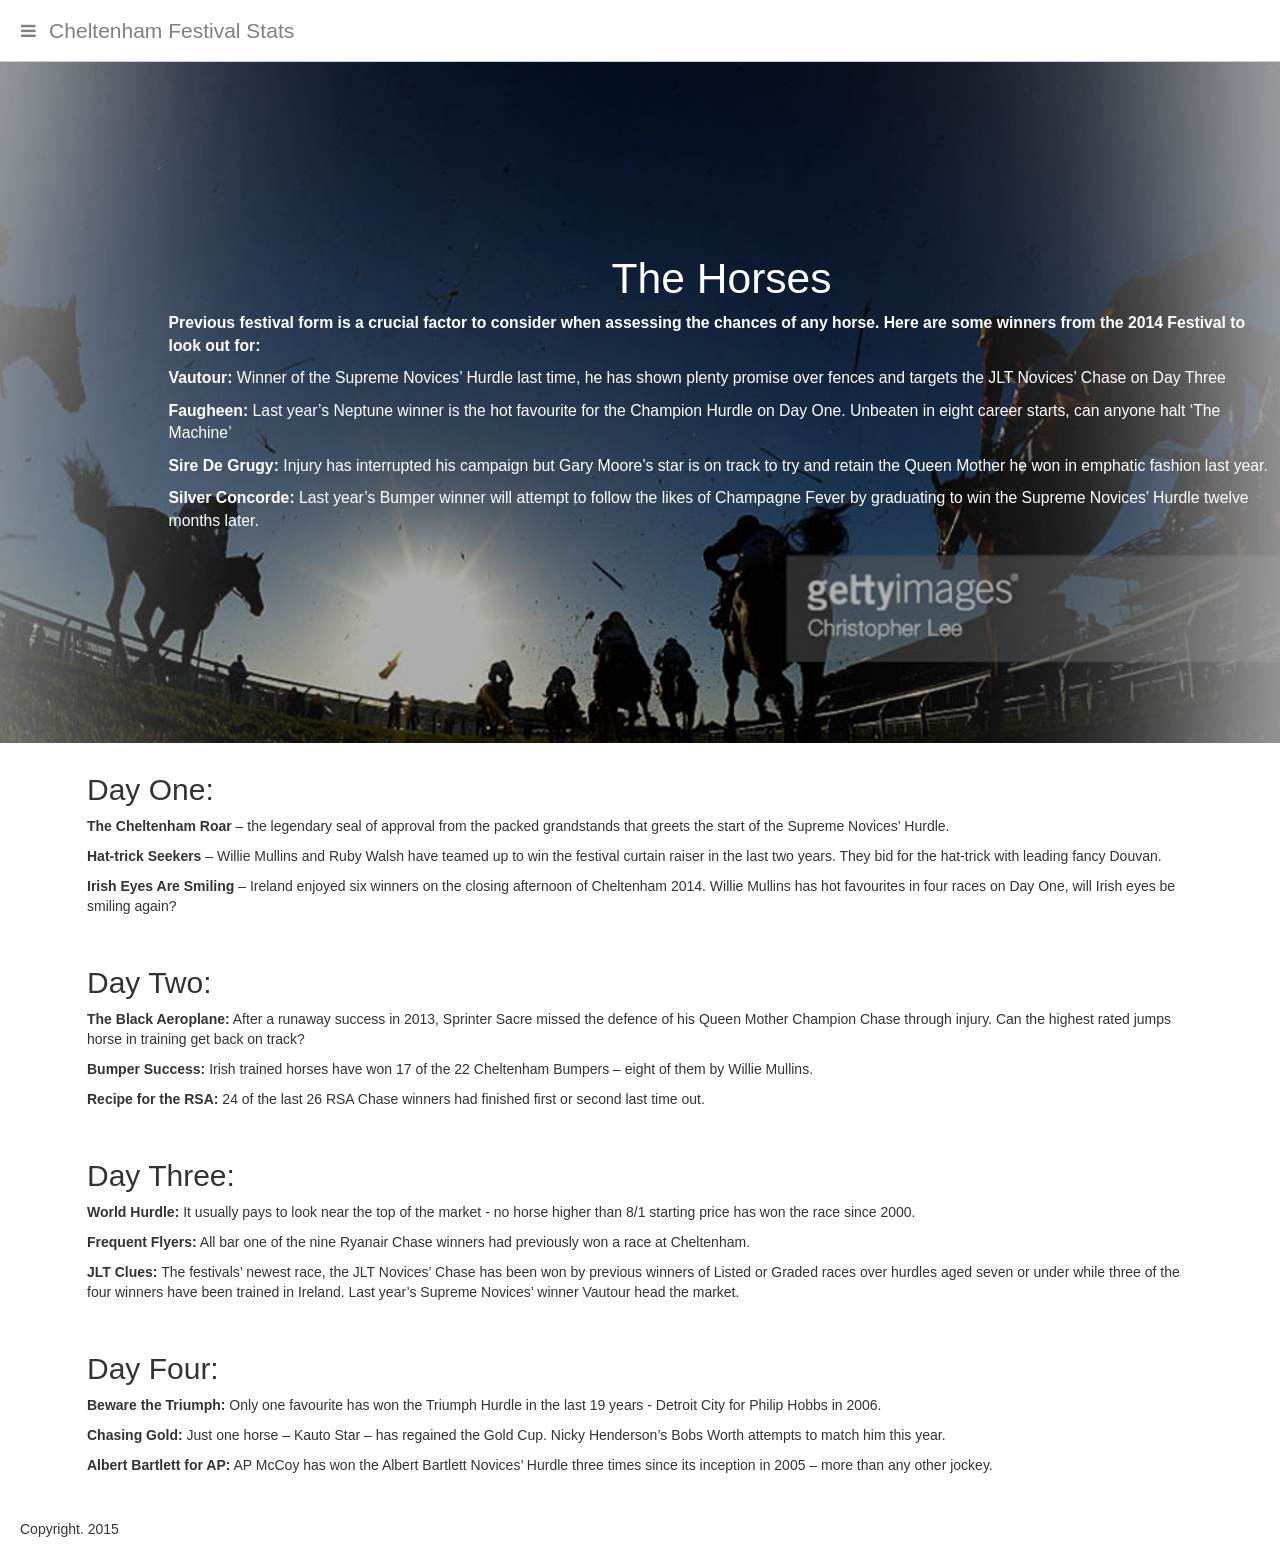
<file: cheltenham/horses.html>
<!DOCTYPE HTML>
<!--[if lt IE 7]>      <html class="no-js lt-ie9 lt-ie8 lt-ie7 is-ie"> <![endif]-->
<!--[if IE 7]>         <html class="no-js lt-ie9 lt-ie8 is-ie"> <![endif]-->
<!--[if IE 8]>         <html class="no-js lt-ie9 is-ie"> <![endif]-->
<!--[if IE 9]>         <html class="no-js lt-ie10 is-ie"> <![endif]-->
<!--[if gt IE 9]><!--> <html class="no-js"> <!--<![endif]-->
<head>
	<meta charset="utf-8">
	<!--[if lt IE 8]><meta http-equiv="X-UA-Compatible" content="IE=EmulateIE7"><![endif]-->
    <meta http-equiv="X-UA-Compatible" content="IE=edge">
    <meta name="viewport" content="width=device-width, initial-scale=1">
    <meta name="description" content="">
    <meta name="author" content="">
	<link rel="icon" href="favicon.ico">
	<link rel="stylesheet" type="text/css" href="css/global.css">
	<link rel="stylesheet" href="css/font-awesome.min.css">
	<link rel="stylesheet" href="css/bootstrap.min.css">
	<link rel="stylesheet" href="css/venobox.css">
	
	<title>The Horses</title>
	
	<!-- HTML5 shim and Respond.js for IE8 support of HTML5 elements and media queries -->
    <!--[if lt IE 9]>
      <script src="https://oss.maxcdn.com/html5shiv/3.7.2/html5shiv.min.js"></script>
      <script src="https://oss.maxcdn.com/respond/1.4.2/respond.min.js"></script>
    <![endif]-->
</head>
<body>

	<div class="wrap">
		<!-- <div id="side-nav">
			<div class="bar bar__logo">
				<div class="bar__main">
					<div class="bar__title">
						<i class="fa fa-bars fa-1 active" tab-index="1"></i>
						<span class="title-text">The Track</span>
					</div>
				</div>
			</div>
			<ul>
				<li class="active"><a href="track.html">The Track</a></li>
				<li><a href="#track">The Jockeys</a></li>
				<li><a href="#trainers">The Trainers</a></li>
				<li><a href="#horses">The Horses</a></li>
				<li><a href="#schedule">The Schedule</a></li>
			</ul>
			<div class="clr"></div>
			<footer>
				<p>Copyright. 2015</p>
			</footer>
		</div> -->
		<header class="header inner">
			<div class="bar bar__logo">
				<div class="bar__main">
					<div class="bar__title">
						<i class="fa fa-bars fa-1 active" tab-index="1"></i>
						<span class="main-logo"><a href="index.html">Cheltenham Festival Stats</a></span>
					</div>
				</div>
			</div>
		</header>
		<section id="content-area">
			<div id="horses">
				<div class="hero-section" style="background: url('images/horses.jpg') no-repeat center center fixed;-webkit-background-size: cover;-moz-background-size: cover;-o-background-size: cover;background-size: cover;">
					<div class="hero-section__inner">
						<div class="container container-min">
							<h1>The Horses</h1>
							<p><strong>Previous festival form is a crucial factor to consider when assessing the chances of any horse. Here are some winners from the 2014 Festival to look out for:</strong></p>
							<p><strong>Vautour:</strong> Winner of the Supreme Novices’ Hurdle last time, he has shown plenty promise over fences and targets the JLT Novices’ Chase on Day Three</p>
							<p><strong>Faugheen:</strong> Last year’s Neptune winner is the hot favourite for the Champion Hurdle on Day One. Unbeaten in eight career starts, can anyone halt ‘The Machine’</p>
							<p><strong>Sire De Grugy:</strong> Injury has interrupted his campaign but Gary Moore’s star is on track to try and retain the Queen Mother he won in emphatic fashion last year.</p>
							<p><strong>Silver Concorde:</strong> Last year’s Bumper winner will attempt to follow the likes of Champagne Fever by graduating to win the Supreme Novices’ Hurdle twelve months later.</p>
						</div>
					</div>
				</div>
				<div class="container container-min">
					<div class="text-content">
						<h2>Day One:</h2>
						<p><strong>The Cheltenham Roar</strong> – the legendary seal of approval from the packed grandstands that greets the start of the Supreme Novices’ Hurdle. </p>
						<p><strong>Hat-trick Seekers</strong> – Willie Mullins and Ruby Walsh have teamed up to win the festival curtain raiser in the last two years. They bid for the hat-trick with leading fancy Douvan.</p>
						<p><strong>Irish Eyes Are Smiling</strong> – Ireland enjoyed six winners on the closing afternoon of Cheltenham 2014. Willie Mullins has hot favourites in four races on Day One, will Irish eyes be smiling again?</p>
					</div>
				</div>
				<div class="container container-min">
					<div class="text-content">
						<h2>Day Two:</h2>
						<p><strong>The Black Aeroplane:</strong> After a runaway success in 2013, Sprinter Sacre missed the defence of his Queen Mother Champion Chase through injury. Can the highest rated jumps horse in training get back on track?</p>
						<p><strong>Bumper Success:</strong> Irish trained horses have won 17 of the 22 Cheltenham Bumpers – eight of them by Willie Mullins.</p>
						<p><strong>Recipe for the RSA:</strong> 24 of the last 26 RSA Chase winners had finished first or second last time out.</p>
					</div>
				</div>
				<div class="container container-min">
					<div class="text-content">
						<h2>Day Three:</h2>
						<p><strong>World Hurdle:</strong> It usually pays to look near the top of the market - no horse higher than 8/1 starting price has won the race since 2000.</p>
						<p><strong>Frequent Flyers:</strong> All bar one of the nine Ryanair Chase winners had previously won a race at Cheltenham.</p>
						<p><strong>JLT Clues:</strong> The festivals’ newest race, the JLT Novices’ Chase has been won by previous winners of Listed or Graded races over hurdles aged seven or under while three of the four winners have been trained in Ireland. Last year’s Supreme Novices’ winner Vautour head the market.</p>
					</div>
				</div>
				<div class="container container-min">
					<div class="text-content">
						<h2>Day Four:</h2>
						<p><strong>Beware the Triumph:</strong> Only one favourite has won the Triumph Hurdle in the last 19 years - Detroit City for Philip Hobbs in 2006.</p>
						<p><strong>Chasing Gold:</strong> Just one horse – Kauto Star – has regained the Gold Cup. Nicky Henderson’s Bobs Worth attempts to match him this year.</p>
						<p><strong>Albert Bartlett for AP:</strong> AP McCoy has won the Albert Bartlett Novices’ Hurdle three times since its inception in 2005 – more than any other jockey.</p>
					</div>
				</div>
			</div>
		</section>
		<footer>
			<p>Copyright. 2015</p>
		</footer>
	</div>
	
	<!-- jQuery (necessary for Bootstrap's JavaScript plugins) -->
	<script src="https://ajax.googleapis.com/ajax/libs/jquery/1.11.2/jquery.min.js"></script>
    <!-- Include all compiled plugins (below), or include individual files as needed -->
	<script src="js/jquery-plugins/bootstrap.min.js"></script>
	<script src="js/jquery-plugins/imagesloaded.js"></script>
	<script src="js/jquery-plugins/waypoints.min.js"></script>
	<script src="js/jquery-plugins/skrollr.min.js"></script>
	<script src="js/global.js"></script>
</body>
</html>
</file>
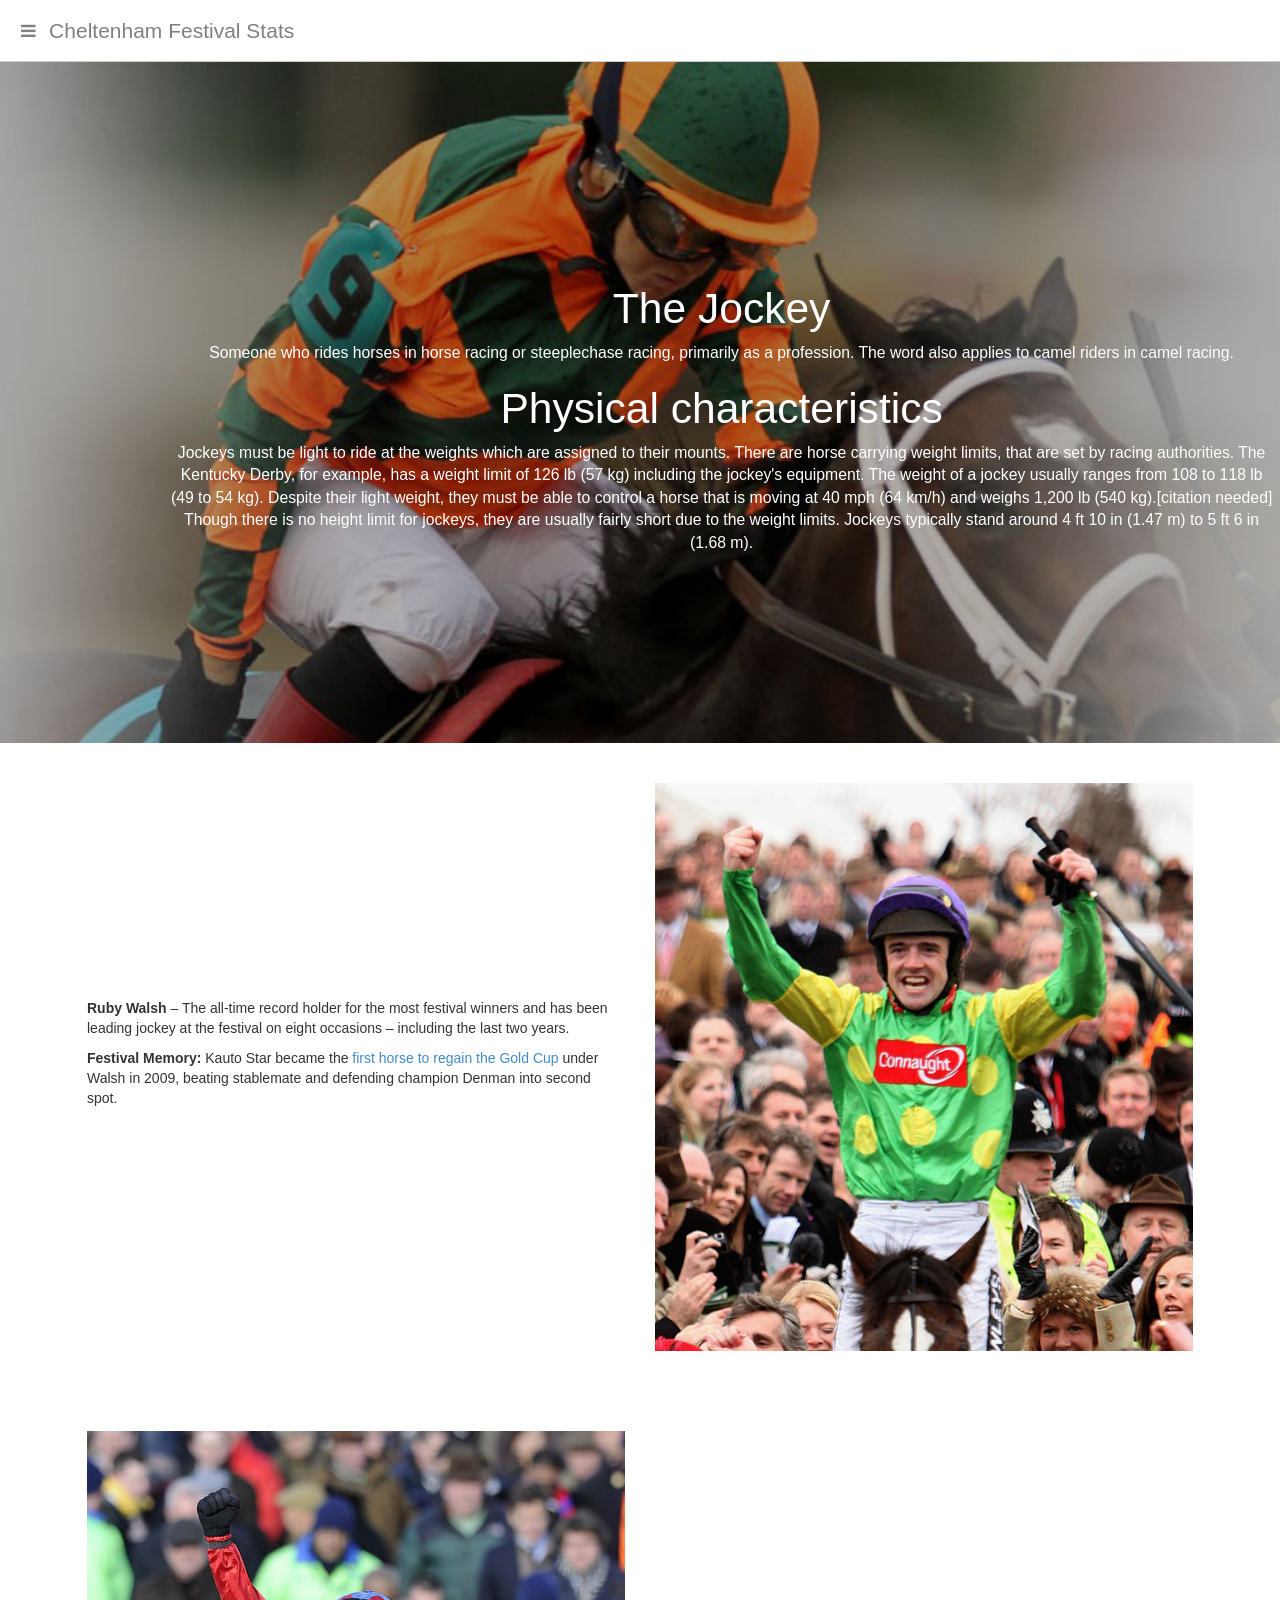
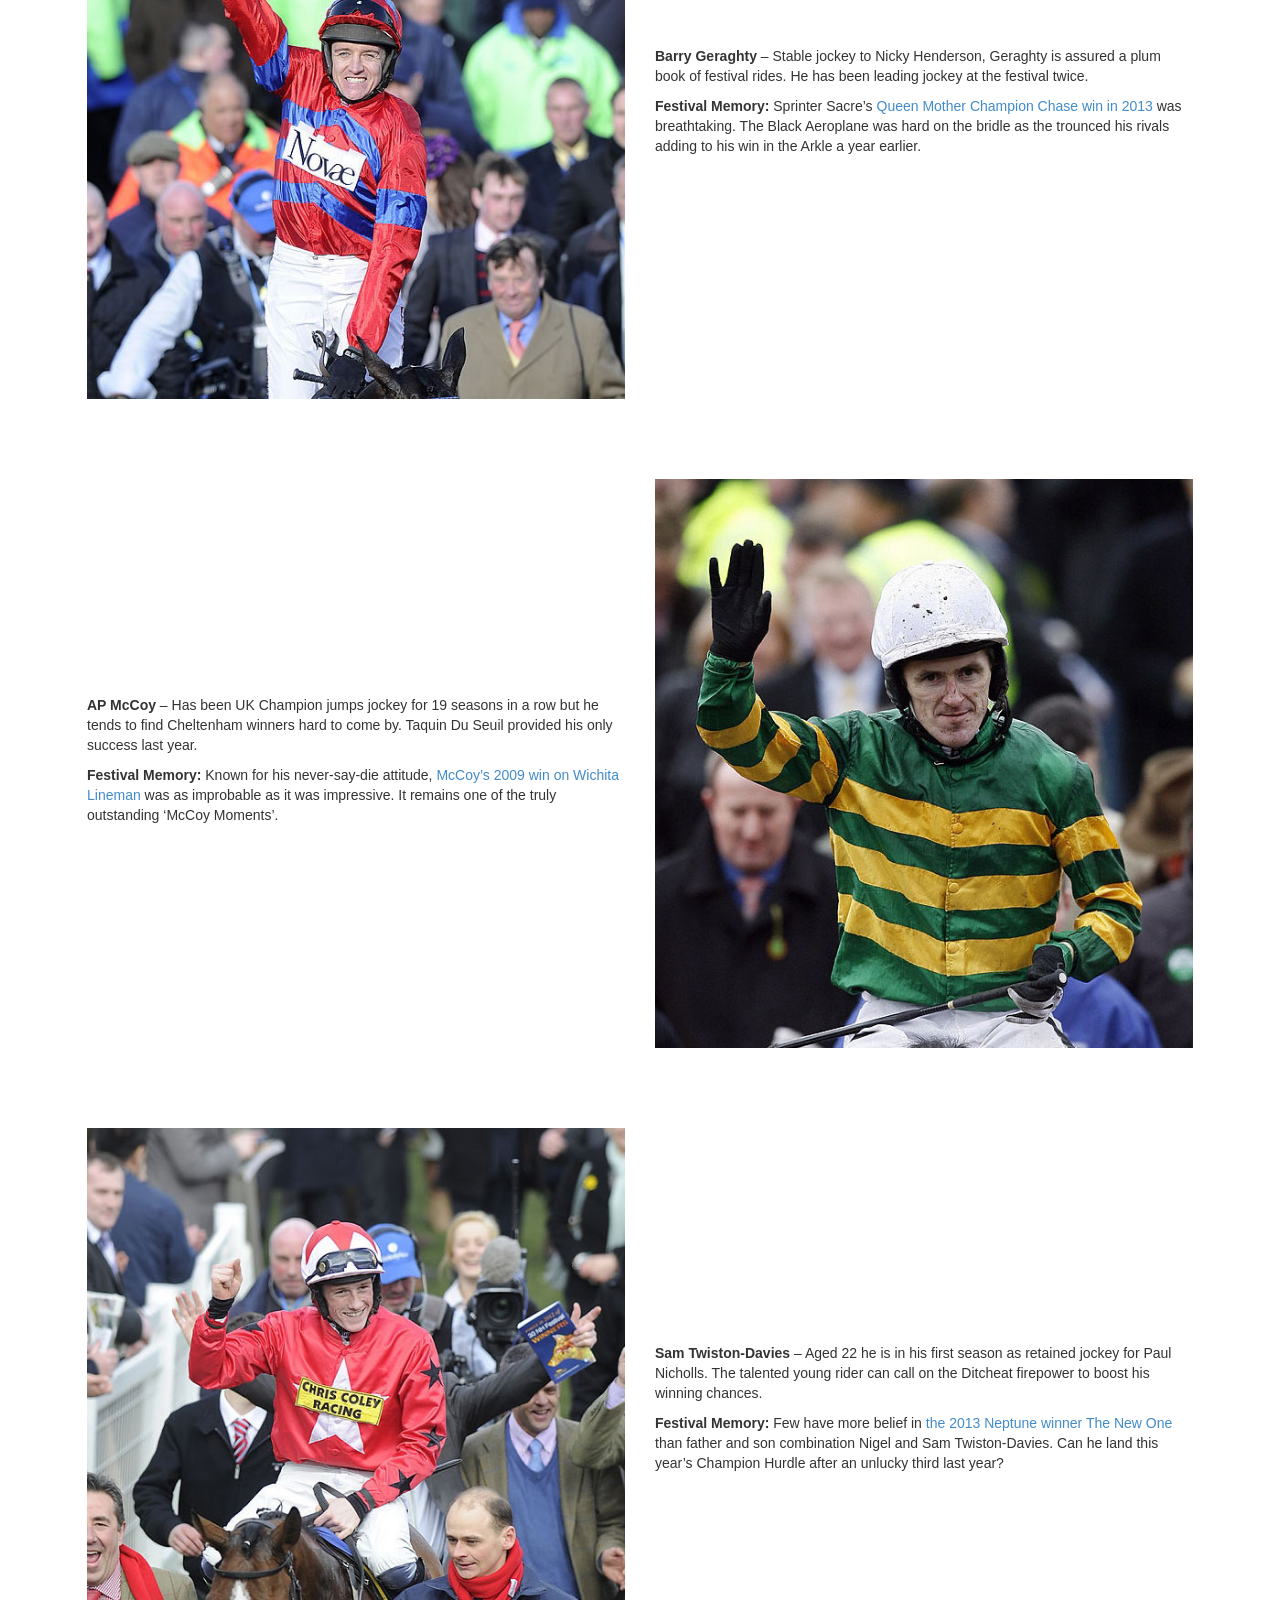
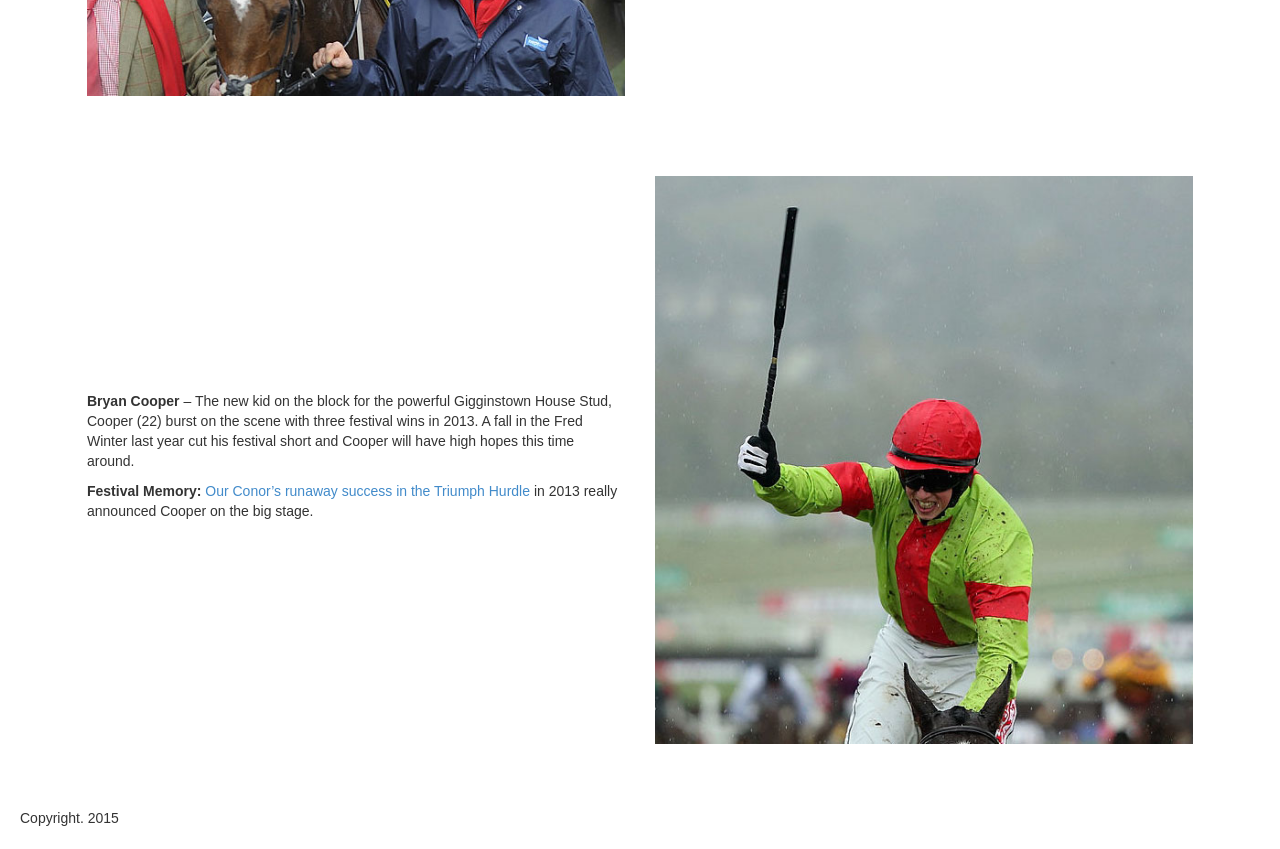
<file: cheltenham/jockey.html>
<!DOCTYPE HTML>
<!--[if lt IE 7]>      <html class="no-js lt-ie9 lt-ie8 lt-ie7 is-ie"> <![endif]-->
<!--[if IE 7]>         <html class="no-js lt-ie9 lt-ie8 is-ie"> <![endif]-->
<!--[if IE 8]>         <html class="no-js lt-ie9 is-ie"> <![endif]-->
<!--[if IE 9]>         <html class="no-js lt-ie10 is-ie"> <![endif]-->
<!--[if gt IE 9]><!--> <html class="no-js"> <!--<![endif]-->
<head>
	<meta charset="utf-8">
	<!--[if lt IE 8]><meta http-equiv="X-UA-Compatible" content="IE=EmulateIE7"><![endif]-->
    <meta http-equiv="X-UA-Compatible" content="IE=edge">
    <meta name="viewport" content="width=device-width, initial-scale=1">
    <meta name="description" content="">
    <meta name="author" content="">
	<link rel="icon" href="favicon.ico">
	<link rel="stylesheet" type="text/css" href="css/global.css">
	<link rel="stylesheet" href="css/font-awesome.min.css">
	<link rel="stylesheet" href="css/bootstrap.min.css">
	<link rel="stylesheet" href="css/venobox.css">
	
	<title>The Jockey</title>
	
	<!-- HTML5 shim and Respond.js for IE8 support of HTML5 elements and media queries -->
    <!--[if lt IE 9]>
      <script src="https://oss.maxcdn.com/html5shiv/3.7.2/html5shiv.min.js"></script>
      <script src="https://oss.maxcdn.com/respond/1.4.2/respond.min.js"></script>
    <![endif]-->
</head>
<body>

	<div class="wrap">
		<!-- <div id="side-nav">
			<div class="bar bar__logo">
				<div class="bar__main">
					<div class="bar__title">
						<i class="fa fa-bars fa-1 active" tab-index="1"></i>
						<span class="title-text">The Track</span>
					</div>
				</div>
			</div>
			<ul>
				<li class="active"><a href="track.html">The Track</a></li>
				<li><a href="#track">The Jockeys</a></li>
				<li><a href="#trainers">The Trainers</a></li>
				<li><a href="#horses">The Horses</a></li>
				<li><a href="#schedule">The Schedule</a></li>
			</ul>
			<div class="clr"></div>
			<footer>
				<p>Copyright. 2015</p>
			</footer>
		</div> -->
		<header class="header inner">
			<div class="bar bar__logo">
				<div class="bar__main">
					<div class="bar__title">
						<i class="fa fa-bars fa-1 active" tab-index="1"></i>
						<span class="main-logo"><a href="index.html">Cheltenham Festival Stats</a></span>
					</div>
				</div>
			</div>
		</header>
		<section id="content-area">
			<div id="jockey">
				<div class="hero-section" style="background: url('images/jockey-image.jpg') no-repeat center center fixed;-webkit-background-size: cover;-moz-background-size: cover;-o-background-size: cover;background-size: cover;">
					<div class="hero-section__inner">
						<div class="container container-min">
							<h1>The Jockey</h1>
							<p>Someone who rides horses in horse racing or steeplechase racing, primarily as a profession. The word also applies to camel riders in camel racing.</p>
							<h2>Physical characteristics</h2>
							<p>Jockeys must be light to ride at the weights which are assigned to their mounts. There are horse carrying weight limits, that are set by racing authorities. The Kentucky Derby, for example, has a weight limit of 126 lb (57 kg) including the jockey's equipment. The weight of a jockey usually ranges from 108 to 118 lb (49 to 54 kg). Despite their light weight, they must be able to control a horse that is moving at 40 mph (64 km/h) and weighs 1,200 lb (540 kg).[citation needed] Though there is no height limit for jockeys, they are usually fairly short due to the weight limits. Jockeys typically stand around 4 ft 10 in (1.47 m) to 5 ft 6 in (1.68 m).</p>
						</div>
					</div>
				</div>
				<div class="container container-min">
					<div class="row">
						<div class="col-md-6">
							<div class="text-content">
								<p><strong>Ruby Walsh</strong> – The all-time record holder for the most festival winners and has been leading jockey at the festival on eight occasions – including the last two years.</p>
								<p><strong>Festival Memory: </strong>Kauto Star became the <a href="https://www.youtube.com/watch?v=5AVjbipDpvo" target="_blank">first horse to regain the Gold Cup</a> under Walsh in 2009, beating stablemate and defending champion Denman into second spot.</p>
							</div>
						</div>
						<div class="col-md-6">
							<img src="images/ruby-walsh.jpg" alt="Ruby Walsh" />
						</div>
					</div>
				</div>
				<div class="container container-min">
					<div class="row">
						<div class="col-md-6">
							<img src="images/barry-geraghty.jpg" alt="Barry Geraghty" />
						</div>
						<div class="col-md-6">
							<div class="text-content">
								<p><strong>Barry Geraghty</strong> – Stable jockey to Nicky Henderson, Geraghty is assured a plum book of festival rides. He has been leading jockey at the festival twice.</p>
								<p><strong>Festival Memory: </strong>Sprinter Sacre’s <a href="https://www.youtube.com/watch?v=BQIOAhPkC2A" target="_blank">Queen Mother Champion Chase win in 2013</a> was breathtaking. The Black Aeroplane was hard on the bridle as the trounced his rivals adding to his win in the Arkle a year earlier.</p>
							</div>
						</div>
					</div>
				</div>
				<div class="container container-min">
					<div class="row">
						<div class="col-md-6">
							<div class="text-content">
								<p><strong>AP McCoy</strong> – Has been UK Champion jumps jockey for 19 seasons in a row but he tends to find Cheltenham winners hard to come by. Taquin Du Seuil provided his only success last year.</p>
								<p><strong>Festival Memory: </strong>Known for his never-say-die attitude, <a href="https://www.youtube.com/watch?v=flJ7XOWWFrM" target="_blank">McCoy’s 2009 win on Wichita Lineman</a> was as improbable as it was impressive. It remains one of the truly outstanding ‘McCoy Moments’.</p>
							</div>
						</div>
						<div class="col-md-6">
							<img src="images/ap-mccoy.jpg" alt="AP McCoy" />
						</div>
					</div>
				</div>
				<div class="container container-min">
					<div class="row">
						<div class="col-md-6">
							<img src="images/sam-twiston-davies.jpg" alt="Sam Twiston-Davies" />
						</div>
						<div class="col-md-6">
							<div class="text-content">
								<p><strong>Sam Twiston-Davies</strong> – Aged 22 he is in his first season as retained jockey for Paul Nicholls. The talented young rider can call on the Ditcheat firepower to boost his winning chances.</p>
								<p><strong>Festival Memory: </strong>Few have more belief in <a href="https://www.youtube.com/watch?v=vzmw0jle5nQ" target="_blank">the 2013 Neptune winner The New One</a> than father and son combination Nigel and Sam Twiston-Davies. Can he land this year’s Champion Hurdle after an unlucky third last year?</p>
							</div>
						</div>
					</div>
				</div>
				<div class="container container-min">
					<div class="row">
						<div class="col-md-6">
							<div class="text-content">
								<p><strong>Bryan Cooper</strong> – The new kid on the block for the powerful Gigginstown House Stud, Cooper (22) burst on the scene with three festival wins in 2013. A fall in the Fred Winter last year cut his festival short and Cooper will have high hopes this time around.</p>
								<p><strong>Festival Memory: </strong><a href="https://www.youtube.com/watch?v=ZrXUiqjAbHM" target="_blank">Our Conor’s runaway success in the Triumph Hurdle</a> in 2013 really announced Cooper on the big stage.</p>
							</div>
						</div>
						<div class="col-md-6">
							<img src="images/bryan-cooper.jpg" alt="Bryan Cooper" />
						</div>
					</div>
				</div>
			</div>
		</section>
		<footer>
			<p>Copyright. 2015</p>
		</footer>
	</div>
	
	<!-- jQuery (necessary for Bootstrap's JavaScript plugins) -->
	<script src="https://ajax.googleapis.com/ajax/libs/jquery/1.11.2/jquery.min.js"></script>
    <!-- Include all compiled plugins (below), or include individual files as needed -->
	<script src="js/jquery-plugins/bootstrap.min.js"></script>
	<script src="js/jquery-plugins/imagesloaded.js"></script>
	<script src="js/jquery-plugins/waypoints.min.js"></script>
	<script src="js/jquery-plugins/skrollr.min.js"></script>
	<script src="js/global.js"></script>
</body>
</html>
</file>
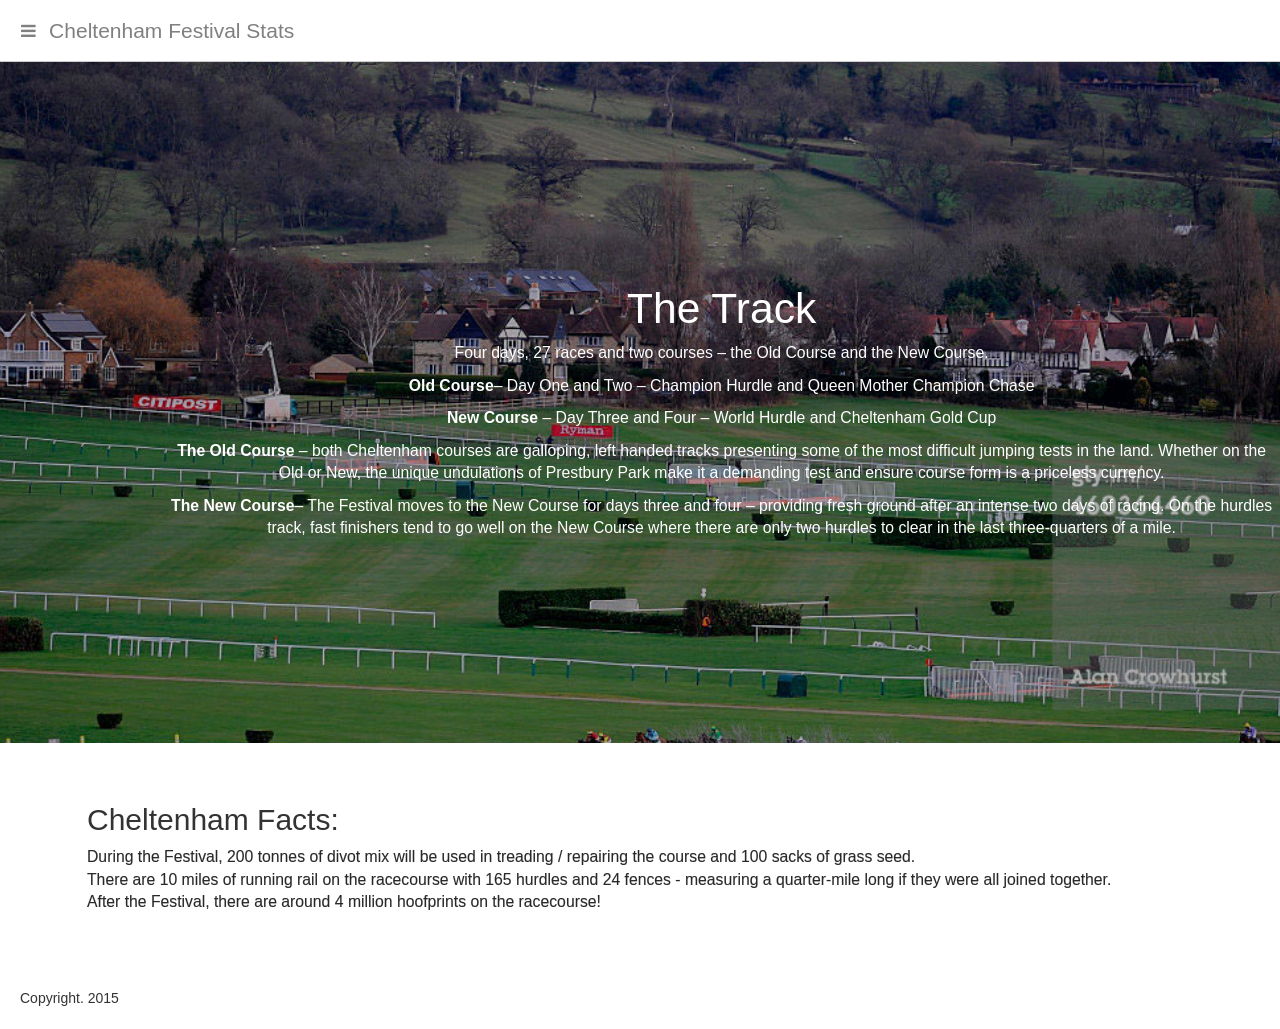
<file: cheltenham/track.html>
<!DOCTYPE HTML>
<!--[if lt IE 7]>      <html class="no-js lt-ie9 lt-ie8 lt-ie7 is-ie"> <![endif]-->
<!--[if IE 7]>         <html class="no-js lt-ie9 lt-ie8 is-ie"> <![endif]-->
<!--[if IE 8]>         <html class="no-js lt-ie9 is-ie"> <![endif]-->
<!--[if IE 9]>         <html class="no-js lt-ie10 is-ie"> <![endif]-->
<!--[if gt IE 9]><!--> <html class="no-js"> <!--<![endif]-->
<head>
	<meta charset="utf-8">
	<!--[if lt IE 8]><meta http-equiv="X-UA-Compatible" content="IE=EmulateIE7"><![endif]-->
    <meta http-equiv="X-UA-Compatible" content="IE=edge">
    <meta name="viewport" content="width=device-width, initial-scale=1">
    <meta name="description" content="">
    <meta name="author" content="">
	<link rel="icon" href="favicon.ico">
	<link rel="stylesheet" type="text/css" href="css/global.css">
	<link rel="stylesheet" href="css/font-awesome.min.css">
	<link rel="stylesheet" href="css/bootstrap.min.css">
	<link rel="stylesheet" href="css/venobox.css">
	
	<title>The Track</title>
	
	<!-- HTML5 shim and Respond.js for IE8 support of HTML5 elements and media queries -->
    <!--[if lt IE 9]>
      <script src="https://oss.maxcdn.com/html5shiv/3.7.2/html5shiv.min.js"></script>
      <script src="https://oss.maxcdn.com/respond/1.4.2/respond.min.js"></script>
    <![endif]-->
</head>
<body>

	<div class="wrap">
		<!-- <div id="side-nav">
			<div class="bar bar__logo">
				<div class="bar__main">
					<div class="bar__title">
						<i class="fa fa-bars fa-1 active" tab-index="1"></i>
						<span class="title-text">The Track</span>
					</div>
				</div>
			</div>
			<ul>
				<li class="active"><a href="track.html">The Track</a></li>
				<li><a href="#track">The Jockeys</a></li>
				<li><a href="#trainers">The Trainers</a></li>
				<li><a href="#horses">The Horses</a></li>
				<li><a href="#schedule">The Schedule</a></li>
			</ul>
			<div class="clr"></div>
			<footer>
				<p>Copyright. 2015</p>
			</footer>
		</div> -->
		<header class="header inner">
			<div class="bar bar__logo">
				<div class="bar__main">
					<div class="bar__title">
						<i class="fa fa-bars fa-1 active" tab-index="1"></i>
						<span class="main-logo"><a href="index.html">Cheltenham Festival Stats</a></span>
					</div>
				</div>
			</div>
		</header>
		<section id="content-area">
			<div id="track">
				<div class="hero-section" style="background: url('images/track-image.jpg') no-repeat center center fixed;-webkit-background-size: cover;-moz-background-size: cover;-o-background-size: cover;background-size: cover;">
					<div class="hero-section__inner">
						<div class="container container-min">
							<h1>The Track</h1>
							<p>Four days, 27 races and two courses – the Old Course and the New Course.</p>
							<p><strong>Old Course</strong>– Day One and Two – Champion Hurdle and Queen Mother Champion Chase</p>
							<p><strong>New Course</strong> – Day Three and Four – World Hurdle and Cheltenham Gold Cup</p>
							<p><strong>The Old Course</strong> – both Cheltenham courses are galloping, left handed tracks presenting some of the most difficult jumping tests in the land. Whether on the Old or New, the unique undulations of Prestbury Park make it a demanding test and ensure course form is a priceless currency.</p>
							<p><strong>The New Course</strong>– The Festival moves to the New Course for days three and four – providing fresh ground after an intense two days of racing. On the hurdles track, fast finishers tend to go well on the New Course where there are only two hurdles to clear in the last three-quarters of a mile.</p>
						</div>
					</div>
				</div>
				<div class="container container-min">
					<h2>Cheltenham Facts:</h2>
					<ul>
						<li>During the Festival, 200 tonnes of divot mix will be used in treading / repairing the course and 100 sacks of grass seed.</li>
						<li>There are 10 miles of running rail on the racecourse with 165 hurdles and 24 fences - measuring a quarter-mile long if they were all joined together.</li>
						<li>After the Festival, there are around 4 million hoofprints on the racecourse!</li>
					</ul>
				</div>
			</div>
		</section>
		<footer>
			<p>Copyright. 2015</p>
		</footer>
	</div>
	
	<!-- jQuery (necessary for Bootstrap's JavaScript plugins) -->
	<script src="https://ajax.googleapis.com/ajax/libs/jquery/1.11.2/jquery.min.js"></script>
    <!-- Include all compiled plugins (below), or include individual files as needed -->
	<script src="js/jquery-plugins/bootstrap.min.js"></script>
	<script src="js/jquery-plugins/imagesloaded.js"></script>
	<script src="js/jquery-plugins/waypoints.min.js"></script>
	<script src="js/jquery-plugins/skrollr.min.js"></script>
	<script src="js/global.js"></script>
</body>
</html>
</file>
<file: css/styles.css>
/* Preloader */
#preloader {
	position: fixed;
	top: 0;
	left: 0;
	right: 0;
	bottom: 0;
	background-color: #f2f3f7;
    /* change if the mask should have another color then white */
	z-index: 9999999;
    /* makes sure it stays on top */;
}
#status {
	width: 200px;
	height: 200px;
	position: absolute;
	left: 50%;
    /* centers the loading animation horizontally one the screen */
	top: 50%;
    /* centers the loading animation vertically one the screen */
	background-image: url(../img/status.gif);
    /* path to your loading animation */
	background-repeat: no-repeat;
	background-position: center;
	margin: -100px 0 0 -100px;
    /* is width and height divided by two */;
}
body {
	font-family: 'Open Sans', sans-serif;
	color: #8a8b8b;
	font-size: 18px;
	line-height: 22px;
	background-color: rgba(53, 10, 4, .5);
	background-image: url(../img/earth-from-outer-space.jpg);
	background-size: cover;
	background-repeat: repeat;
	font-weight: normal;
}
.bg-overlay {
	background: url("../img/bg-overlay.png") repeat scroll 0 0 rgba(0, 0, 0, 0);
	height: 100%;
	left: 0;
	position: fixed;
	top: 0;
	width: 100%;
	z-index: 0;
}
body.yellow {
	background-color: #ffcc00;
}
body.green {
	background-color: #aaee06;
}
body.blue {
	background-color: #00d2ff;
}
h1,h2,h3,h4,h5,h6 {
	margin: 0;
	padding: 0;
}
.homepage #logo {
	margin: 0 0 26px 0;
}
.home {
	background: #e6e9ed url(../img/bg-body.png) left top repeat-x;
}
.main-wrapper {
	padding: 60px 20px 0 20px;
	margin: 0 auto;
}

/*Logo Start Here*/
#logo {
	text-align: center;
	margin: 0 0 30px 0;
	padding: 0;
}
#logo a {
	display: inline-block;
	padding: 4px;
}
#logo img {
	border-radius: 100%;
	-moz-border-radius: 100%;
	-webkit-border-radius: 100%;
}

/*Slogan start here*/
.slogan {
	margin-bottom: 76px;
	text-align: center;
}
.slogan h2 {
	font-size: 40px;
}
.slogan h1 {
	color: #fff;
}
.slogan p {
	margin: 10px 0;
	padding: 0;
	color: #fff;
}

/*Countdown start here*/
.count-down {
	margin: 0 0 44px 0;
	padding: 0;
	font-family: 'Roboto', sans-serif;
	text-align: center;
	height: 240px;
	height: auto;
}
.count-down li {
	margin: 0;
	padding: 0;
	list-style: none;
	font-size: 28px;
	display: inline-block;
	min-height: 250px;
}
.count-down li div {
	margin: 0 !important;
	padding: 0;
}
.count-down li input {
	font-family: 'Roboto', sans-serif !important;
	font-size: 88px!important;
	width: 154px!important;
	height: 98px!important;
	margin: 70px 0 0 -210px !important;
	font-weight: normal!important;
}
#days-title,
#hours-title,
#mins-title,
#secs-title {
	display: block;
	text-transform: uppercase;
	margin-top: -94px;
	font-size: 24px;
	position: relative;
	z-index: 9 !important;
}
.count-down-wrapper p {
	color: #fff;
	text-align: center;
}

/*Newsletter subscribe start here*/
.email-ico i {
	font-size: 36px;
	line-height: 72px;
}
.contact .form-group {
	position: relative;
	width: 100%;
	margin-bottom: 4px !important;
}
.contact {
	color: #8C8C8C;
	float: none;
	margin: 40px auto 60px;
}
.contact input {
	background-color: #ffffff;
	border: none;
	height: 60px;
	width: 100%;
	padding: 0 22% 0 70px;
	-webkit-border-radius: 4px;
	-moz-border-radius: 4px;
	border-radius: 4px;
}
.contact .error:focus,
.contact .error {
	border: 1px solid #ff0000;
}
.contact label.error {
	color: #fff;
	font-size: 14px;
	line-height: 18px;
	font-weight: normal;
	position: absolute;
	right: 0;
	text-transform: none;
	top: -28px;
	border: none;
	background-color: #FF0000;
	padding: 4px;
	-webkit-border-radius: 4px;
	-moz-border-radius: 4px;
	border-radius: 4px;
}
.contact .email-ico {
	position: absolute;
	top: -6px;
	left: 12px;
	font-size: 24px;
}
.contact .btn-submit {
	position: absolute;
	top: 10px;
	right: 12px;
	font-size: 20px;
	border: none;
	background-color: #ff382e;
	-webkit-border-radius: 4px;
	-moz-border-radius: 4px;
	border-radius: 4px;
	font-size: 20px;
	color: #ffffff;
	line-height: 22px;
	font-family: 'Roboto', sans-serif;
	width: 90px;
	height: 40px;
	font-weight: bold;
	line-height: 24px;
	padding: 0;
}
.form-respond .content-message {
	border-radius: 4px;
	margin: 0 0 50px;
	padding: 30px;
}
.form-respond .success {
	color: #fff;
	background-color: green;
}
.form-respond .content-message {
	border-radius: 4px;
	margin: 0 0 50px;
	padding: 4px 8px;
	color: #fff;
	background-color: #FF0000;
}
.form-respond .content-message h2,
.form-respond .content-message p {
	display: inline;
	font-size: 15px;
}

/*Social Links start here*/
.connect-us {
	margin: 0 0 28px 0;
	padding: 0;
	text-align: center;
}
.connect-us li {
	display: inline-block;
	font-size: 28px;
}
.connect-us li a {
	display: block;
	margin: 10px;
	width: 40px;
	height: 40px;
	line-height: 36px;
	color: #fff;
}
.connect-us li a.fb:hover {
	color: #507cbe;
}
.connect-us li a.twitter:hover {
	color: #62cdf2;
}
.connect-us li a.gplus:hover {
	color: #ec5d48;
}
.connect-us li a.linkedin:hover {
	color: #1e88c9;
}
.connect-us li a.ytube:hover {
	color: #e64c38;
}
.connect-us li a.dribbble:hover {
	color: #d34e95;
}
.connect-us li a.pinterest:hover {
	color: #e94546;
}
.connect-us li a.insta:hover {
	color: #125688;
}

/*Footer start here*/
footer {
	text-align: center;
	font-size: 16px;
}
.footer-text {
	font-size: 12px;
}
footer a {
	color: #8a8b8b;
}
footer a:hover {
	text-decoration: underline;
	color: #8a8b8b;
}

/*About/Contact css start here*/
.about-us a {
	position: absolute;
	top: 50%;
	height: 40px;
	width: 40px;
	background-color: #ff3b30;
	border-radius: 50%;
	color: #ffffff;
	text-align: center;
	line-height: 40px;
	left: 1%;
	font-size: 22px;
	z-index: 999;
}
.about-us .tooltip-inner,
.contact-us .tooltip-inner {
	background: none;
	border-radius: 0;
	color: #3e3d3d;
	font-size: 14px;
	text-transform: uppercase;
	padding: 0;
}
.about-us .tooltip-arrow,
.contact-us .tooltip-arrow {
	display: none;
}
.contact-us a {
	position: absolute;
	top: 50%;
	height: 40px;
	width: 40px;
	background-color: #ff3b30;
	border-radius: 50%;
	color: #ffffff;
	text-align: center;
	line-height: 40px;
	right: 1%;
	font-size: 22px;
	z-index: 999;
}
.about-us a:hover,
.contact-us a:hover {
	text-decoration: none;
}
.ux .modal {
	background: rgba(31, 31, 31, 0.96);
}
.pop-up {
	padding: 20px;
	border-radius: 0;
	box-shadow: none;
	background: none;
	border: none;
}
.cls-pop {
	position: absolute;
	right: 10px;
	top: 10px;
	font-size: 30px;
	line-height: 40px;
	color: #ffffff;
	font-weight: normal;
	z-index: 999;
}
.cls-pop:hover {
	color: #ff382e;
	text-decoration: none;
}
.pop-up h3 {
	font-size: 34px;
	line-height: 40px;
	margin: 0 0 60px 0;
	padding: 0;
	color: #ff382e;
	text-align: center;
	font-family: 'Roboto', sans-serif;
	font-weight: normal;
	text-transform: uppercase;
	position: relative;
}
.pop-up h3:before {
	background-color: #ff382e;
	bottom: -30px;
	content: "";
	display: block;
	height: 1px;
	position: absolute;
	width: 300px;
}
.pop-up h3:before {
	left: 50%;
	margin-left: -150px;
}
.pop-up p {
	margin: 10px 0;
	padding: 0;
	font-size: 15px;
	line-height: 24px;
	color: #dadada;
}
.pop-up-cnt {
	text-align: center;
}
.pop-up-cnt i {
	height: 40px;
	width: 40px;
	background-color: #ff3b30;
	border-radius: 50%;
	color: #ffffff;
	line-height: 40px;
	margin-bottom: 10px;
}
.pop-up-cnt h4 {
	font-size: 22px;
	line-height: 28px;
	margin: 0;
	padding: 0;
	color: #ffffff;
}
.pop-up-cnt .cnt-wrap {
	padding-top: 30px;
}
.cnt-wrap p a {
	color: #fff;
}
.features-title {
	color: #dadada;
	font-size: 16px;
}
.features {
	margin: 20px 0 0 0;
	padding: 0 0 0 14px;
}
.features li {
	margin: 0;
	padding: 0;
	font-size: 14px;
	line-height: 28px;
	color: #dadada;
}
.gmap {
	margin: 20px 0;
	position: relative;
	width: 100%;
	height: 400px;
}

/*Contact*/
input[type="text"] {
	background: none repeat scroll 0 0 rgba(0, 0, 0, 0);
	border: 1px solid rgb(255, 255, 255);
	color: rgb(255, 255, 255);
	font-weight: 300;
	height: 45px;
	line-height: 45px;
	margin-bottom: 20px;
	padding: 0 20px;
	width: 100%;
}
textarea {
	background: none repeat scroll 0 0 rgba(0, 0, 0, 0);
	border: 1px solid rgb(255, 255, 255);
	color: rgb(255, 255, 255);
	height: 160px;
	margin-bottom: 20px;
	overflow: auto;
	padding: 20px;
	width: 100%;
}
.contact-btn-submit {
	background-color: rgb(255, 56, 46);
	border: medium none;
	border-radius: 4px;
	color: rgb(255, 255, 255);
	font-family: "Roboto",sans-serif;
	font-size: 20px;
	font-weight: bold;
	height: 40px;
	line-height: 24px;
	width: 110px;
}

/* Captcha */
.captcha > input {
	width: 50%;
	margin-top: 10px;
}

/* 404 page design */
h1.error {
	color: rgb(255, 255, 255);
	font-size: 10em;
}
.no-page-found {
	margin-bottom: 76px;
	text-align: center;
	color: rgb(255, 255, 255);
}
.no-page-found p {
	color: rgb(255, 255, 255);
	margin: 10px 0;
	padding: 0;
}
.no-page-found p a {
	color: rgb(255, 255, 0);
	text-decoration: underline;
}
.no-page-found p a:hover {
	text-decoration: none;
}

/*Template color option start here*/
.template-colors {
	margin: 40px 0 0 0;
	padding: 0;
	list-style: none;
	display: block;
}
.template-colors li {
	margin: 0 2px;
	padding: 0;
	display: inline-block;
	font-size: 26px;
}
.template-colors li a {
	margin: 0;
	padding: 0;
	outline: none;
	display: block;
	width: 42px;
	height: 42px;
	-webkit-border-radius: 3px;
	-moz-border-radius: 3px;
	border-radius: 3px;
}
.template-colors li a:hover {
	border: 1px solid #999;
}
.template-colors li a.blue {
	background-color: #00d2ff;
}
.template-colors li a.green {
	background-color: #aaee06;
}
.template-colors li a.yellow {
	background-color: #ffcc00;
}

/*Responsive css start here*/
@media screen and (-webkit-min-device-pixel-ratio: 0) {
	.count-down li input {
		margin-top: 60px !important;
	}
}

@media only screen and (max-device-width: 1150px) {
	.about-us a {
		top: 2%;
		margin-left: -20px;
		left: 47.5%;
	}
	.contact-us a {
		top: 2%;
		margin-right: -20px;
		right: 47.5%;
	}
	.about-us .tooltip,
    .contact-us .tooltip {
		display: none !important;
	}
	.about-us .tooltip-arrow,
    .contact-us .tooltip-arrow {
		display: none;
	}
}

@media only screen and (max-width: 1024px) {
	.count-down li div,
    .count-down li canvas {
		width: 230px !important;
		height: 230px !important;
	}
	.contact-form input {
		padding: 0 26% 0 17%;
	}
	.count-down li input {
		margin: 36px 0 0 -187px !important;
	}
	.hide-med {
		display: none !important;
	}
	.contact-form .btn-submit {
		font-size: 18px;
	}
	.features li {
		width: 50%;
	}
}

@media only screen and (max-device-width: 767px) {
	.about-us a {
		left: 46%;
	}
	.contact-us a {
		right: 46%;
	}
}

@media only screen and (max-device-width: 600px) {
	.about-us a {
		left: 44%;
	}
	.contact-us a {
		right: 44%;
	}
	.features li {
		width: 100%;
		float: none;
	}
}

@media only screen and (max-device-width: 568px) {
	.contact-form input {
		padding: 0 40% 0 24%;
	}
	.paw-carousel-item {
		height: 320px !important;
	}
	.contact-form .btn-submit {
		font-size: 15px;
		padding: 0;
		margin: 0;
		width: 80px;
	}
}
</file>
<file: cheltenham/css/venobox.css>
/* ------ venobox.css --------*/
.vbox-overlay *, .vbox-overlay *:before, .vbox-overlay *:after{
    -webkit-backface-visibility: hidden;
    -webkit-box-sizing:border-box;-moz-box-sizing:border-box;box-sizing:border-box;}
body{
    -webkit-overflow-scrolling:touch;
}
/* ------- overlay: change here background color and opacity ----- */
.vbox-overlay{
    background: #181818;
    background: rgba(0,0,0,0.85); 
    width: 100%;
    height: auto;
    position: fixed;
    top: 0;
    left: 0;
    z-index: 999;
    overflow: hidden;
    opacity: 0;
    transition: opacity .25s ease-in-out;
    -moz-transition: opacity .25s ease-in-out;
    -webkit-transition: opacity .25s ease-in-out;
}
.relativo{
    float: left;
    width: 100%;
    height: 100%;
    display: block;
    position: relative;
}
/* ----- preloader - choose between CIRCLE, IOS, DOTS, QUADS ----- */

/* circle preloader */
.vbox-preloader{
    position:fixed; 
    width:32px; 
    height:32px;
    left:50%; 
    top:50%; 
    margin-left:-16px; 
    margin-top:-16px;
    background-image: url(../images/preload-circle.png);
    text-indent: -100px;
    overflow: hidden;
    -webkit-animation: playload 1.4s steps(18) infinite;
       -moz-animation: playload 1.4s steps(18) infinite;
        -ms-animation: playload 1.4s steps(18) infinite;
         -o-animation: playload 1.4s steps(18) infinite;
            animation: playload 1.4s steps(18) infinite;
}
@-webkit-keyframes playload {
   from { background-position:    0px; }
     to { background-position: -576px; }
}
@-moz-keyframes playload {
   from { background-position:    0px; }
     to { background-position: -576px; }
}
@-ms-keyframes playload {
   from { background-position:    0px; }
     to { background-position: -576px; }
}
@-o-keyframes playload {
   from { background-position:    0px; }
     to { background-position: -576px; }
}
@keyframes playload {
   from { background-position:    0px; }
     to { background-position: -576px; }
}
/* IOS preloader */
/*
.vbox-preloader{
    position:fixed; 
    width:32px; 
    height:32px;
    left:50%; 
    top:50%; 
    margin-left:-16px; 
    margin-top:-16px;
    background-image: url(../images/preload-ios.png);
    text-indent: -100px;
    overflow: hidden;
    -webkit-animation: playload 1.4s steps(12) infinite;
       -moz-animation: playload 1.4s steps(12) infinite;
        -ms-animation: playload 1.4s steps(12) infinite;
         -o-animation: playload 1.4s steps(12) infinite;
            animation: playload 1.4s steps(12) infinite;
}

@-webkit-keyframes playload {
   from { background-position:    0px; }
     to { background-position: -384px; }
}
@-moz-keyframes playload {
   from { background-position:    0px; }
     to { background-position: -384px; }
}
@-ms-keyframes playload {
   from { background-position:    0px; }
     to { background-position: -384px; }
}
@-o-keyframes playload {
   from { background-position:    0px; }
     to { background-position: -384px; }
}
@keyframes playload {
   from { background-position:    0px; }
     to { background-position: -384px; }
}
*/
/* dots preloader */
/*
.vbox-preloader{
    position:fixed; 
    width:32px; 
    height:11px;
    left:50%; 
    top:50%; 
    margin-left:-16px; 
    margin-top:-16px;
    background-image: url(../images/preload-dots.png);
    text-indent: -100px;
    overflow: hidden;
    -webkit-animation: playload 1.4s steps(24) infinite;
       -moz-animation: playload 1.4s steps(24) infinite;
        -ms-animation: playload 1.4s steps(24) infinite;
         -o-animation: playload 1.4s steps(24) infinite;
            animation: playload 1.4s steps(24) infinite;
}

@-webkit-keyframes playload {
   from { background-position:    0px; }
     to { background-position: -768px; }
}
@-moz-keyframes playload {
   from { background-position:    0px; }
     to { background-position: -768px; }
}
@-ms-keyframes playload {
   from { background-position:    0px; }
     to { background-position: -768px; }
}
@-o-keyframes playload {
   from { background-position:    0px; }
     to { background-position: -768px; }
}
@keyframes playload {
   from { background-position:    0px; }
     to { background-position: -768px; }
}
*/
/* quads preloader */
/*
.vbox-preloader{
    position:fixed; 
    width:32px; 
    height:10px;
    left:50%; 
    top:50%; 
    margin-left:-16px; 
    margin-top:-16px;
    background-image: url(../images/preload-quads.png);
    text-indent: -100px;
    overflow: hidden;
    -webkit-animation: playload 1.4s steps(12) infinite;
       -moz-animation: playload 1.4s steps(12) infinite;
        -ms-animation: playload 1.4s steps(12) infinite;
         -o-animation: playload 1.4s steps(12) infinite;
            animation: playload 1.4s steps(12) infinite;
}
@-webkit-keyframes playload {
   from { background-position:    0px; }
     to { background-position: -384px; }
}
@-moz-keyframes playload {
   from { background-position:    0px; }
     to { background-position: -384px; }
}
@-ms-keyframes playload {
   from { background-position:    0px; }
     to { background-position: -384px; }
}
@-o-keyframes playload {
   from { background-position:    0px; }
     to { background-position: -384px; }
}
@keyframes playload {
   from { background-position:    0px; }
     to { background-position: -384px; }
}
*/
/* ----- navigation ----- */
.vbox-close{
    cursor: pointer;
    position: fixed;
    top: -1px;
    right: 0;
    width: 46px;
    height: 40px;
    padding: 10px 20px 10px 0;
    display: block;
    background: url(../images/close.gif) no-repeat #161617;
    background-position:10px center;
    color: #fff;
    text-indent: -100px;
    overflow: hidden;
}
.vbox-next, .vbox-prev{
    box-sizing: content-box;
    cursor: pointer;
    position: fixed;
    top: 50%;
    color: #fff;
    width: 30px;
    height: 170px;
    margin-top: -85px;
    text-indent: -100px;
    border: solid transparent; /* Using border instead of padding to keep bg image in place */
    overflow: hidden;
}
.vbox-prev{
    left: 0;
    border-width: 0 30px 0 10px;
    background: url(../images/prev.gif) center center no-repeat;
}
.vbox-next{
    right: 0;
    border-width: 0 10px 0 30px;
    background: url(../images/next.gif) center center no-repeat;
}

.vbox-title{
    width: 100%;
    height: 40px;
    float: left;
    text-align: center;
    line-height: 28px;
    font-size: 12px;
    color: #fff;
    padding: 6px 40px;
    overflow: hidden;
    background: #161617;
    position: fixed;
    display: none;
    top: -1px;
    left: 0;

}
.vbox-num{
    cursor: pointer;
    position: fixed;
    top: -1px;
    left: 0;
    height: 40px;
    display: block;
    color: #fff;
    overflow: hidden;
    line-height: 28px;
    font-size: 12px;
    padding: 6px 10px;
    background: #161617;
    display: none;
}
/* ------- inline window ------ */
.vbox-inline{
    width: 420px;
    height: 315px;
    padding: 10px;
    background: #fff;
    text-align: left;
    margin: 0 auto;
    overflow: auto;
}

/* ------- Video & iFrames window ------ */
.venoframe{
    border: none;
    width: 960px;
    height: 720px;
}
@media (max-width: 992px) {
    .venoframe{
        width: 640px;
        height: 480px;
    }
}
@media (max-width: 767px) {
    .venoframe{
        width: 420px;
        height: 315px;
    }
}
@media (max-width: 460px) {
    .vbox-inline{
        width: 100%;
    }

    .venoframe{
        width: 100%;
        height: 260px;
    }
}

/* ------- PLease do NOT edit this! (or do it at your own risk) ------ */
.vbox-container{
    position: relative;
    background: #000;
    width: 98%;
    max-width: 1024px;
    margin: 0 auto;
}
.vbox-content{
    text-align: center;
    float: left;
    width: 100%;
    position: relative;
    overflow: hidden;
}
.vbox-container img{
    max-width: 100%;
    height: auto;
}
.vwrap{
    opacity: 1;
    transition: opacity .25s ease-in-out;
    -moz-transition: opacity .25s ease-in-out;
    -webkit-transition: opacity .25s ease-in-out;
    width: 100%;
    height: 100%;
    float: left;
    position: relative !important;
    margin: 0;
    padding: 0;
    left: 0;
    top: 0 !important;
    z-index: 1;
}
</file>
<file: cheltenham/css/global.css>
@charset "utf-8";

/* @import url("//netdna.bootstrapcdn.com/font-awesome/3.2.1/css/font-awesome.css"); */
@importa url( "font-awesome.css" );

/* Base Defaults
-------------------------------------------------------------- */

* {
    margin: 0;
    padding: 0;
    outline: none;
    -webkit-box-sizing: border-box;
       -moz-box-sizing: border-box;
            box-sizing: border-box;
}

*:before,
*:after{
    -webkit-transition: all 0.2s linear;
            transition: all 0.2s linear;
}

html, 
body { 
    height: 100%; 
    margin: 0;
    padding: 0;
}

body { 
    background: #fff; 
    color: #282828;
    position: relative;
    font: 16px/30px Arial, Helvetica, sans-serif;
}

a, a:hover { text-decoration: none; }

h1, h2, h3, h4, h5, h6 { line-height: 1em; }
h1 { font-size: 3.041em; }
h2 { font-size: 1.563em; }
h3 { font-size: 1.125em; }
h4 { font-size: 1em; }
h5 { font-size: 0.83em; }
h6 { font-size: 0.67em; }

fieldset, img { border: none; }
img { -ms-interpolation-mode: bicubic; }
ul{ list-style: none;}

textarea { resize: none; overflow: auto; vertical-align: top; }
table { border-collapse: collapse; border-spacing: 0; }

code, pre {
    font-family: "Courier New", "Lucida Console";
    overflow: auto; }

article, aside, details, figcaption, figure, footer, header, hgroup, main, nav, section, summary {
    display: block; }

fieldset, textarea, input, label, select, ul, ol, legend {
    font-family: Arial;
    font-size: 1.125em;    
    color: #282828;
    display: block;
    -webkit-text-size-adjust: 100%;
    -webkit-text-stroke: 0.1px;
    -webkit-font-smoothing: antialiased;
}
.clr {
	clear: both;
	display: block;
}

/* Other Config
-------------------------------------------------------------- */

img {
    max-width: 100%;
    height: auto;
}
p { margin-bottom: 20px; }

    @-webkit-keyframes slide {
      0%       {  right: -1020px; }
      100%     { right: 0; }
    }

    @-moz-keyframes slide {
      0%       {  right: -1020px; }
      100%     { right: 0; }
    }

    @-o-keyframes slide {
      0%       {  right: -1020px; }
      100%     { right: 0; }
    }

    @keyframes slide {
      0%       {  right: -1020px; }
      100%     { right: 0; }
    }
    /* FadeIn */
	@-webkit-keyframes fadeIn {
	    0% {
	        opacity: 0;
	        -webkit-transform: translateY(startYposition);
	    } 
	    100% {
	        opacity: 1;
	        -webkit-transform: translateY(endYposition);
	    }
	}

	@-webkit-keyframes fadeOut {
	    0% {
	        opacity: 1;
	        -webkit-transform: translateY(startYposition);
	    } 
	    100% {
	        opacity: 0;
	        -webkit-transform: translateY(endYposition);
	    }
	}

/* Link
-------------------------------------------------------------- */
a { 
    color: #ff6600; 
    outline: 0 !important;  
    -webkit-transition: all 0.3s linear;
    transition: all 0.3s linear; }

a:hover { 
    color: #ff6600;
    text-decoration: underline;  }

/* header .header 
--------------------------------------------------------------*/
.header {
	display: block;
	width: 100%;
	min-width: 320px;
	height: 62px;
	position: fixed;
	top: 0;
	color: #fff;
	z-index: 99;
	font-size: 18px;
	
	-webkit-tap-highlight-color: transparent;
	-webkit-user-select: none;
	-moz-user-select: none;
	-ms-user-select: none;
	user-select: none;
}
.bar__logo {
	background-color: #fff;
	-webkit-animation-name: fadeIn;
}
.header.inner .bar__logo {
	border-bottom: 1px solid #ccc;
	/*-moz-box-shadow: 10px 0 10px 5px ##333;
	-webkit-box-shadow: 10px 0 10px 5px ##333;
	box-shadow: 10px 0 10px 5px ##333;*/
}
#side-nav .bar__logo {
	height: 48px;
}
.bar__chapter,
.bar__logo {
	height: 62px;
	position: relative;
}
.bar__up {
    margin: 0 1px 0 0;
}
span.arrow-up.disable {
	cursor: default !important;
}
span.arrow-down,
span.arrow-up {
	display: block;
	cursor: pointer;
}
.bar__down, .bar__up {
	background: #000;
    width: 62px;
	opacity: 0.3;
	margin-right: 1px;
}
.bar__down, .bar__up {
    box-sizing: border-box;
    /*cursor: pointer;*/
    display: inline-block;
    font-size: 24px;
    height: 100%;
    /*margin: 0;*/
    padding: 13px 0;
    vertical-align: top;
}
.app--fade-in [class*=" icon-"], .app--fade-in [class^="icon-"] {
    opacity: 1;
}
.app--fade-in [class*=" icon-"], .app--fade-in [class^=icon-] {
	opacity: 1;
}
.bar__main {
	height: 100%;
	padding: 0;
	display: inline-block;
	-webkit-box-sizing: border-box;
	-moz-box-sizing: border-box;
	-ms-box-sizing: border-box;
	box-sizing: border-box;
	text-align: left;
	white-space: nowrap;
}
.bar__title {
	height: 100%;
	padding: 16px 20px 16px 12px;
	display: inline-block;
	
	-webkit-box-sizing: border-box;
	-moz-box-sizing: border-box;
	-ms-box-sizing: border-box;
	box-sizing: border-box;
	
	text-align: left;
	position: relative;
	z-index: 2;
	text-transform: lowercase;
	vertical-align: top;
	/* opacity: 0; */
	
	-webkit-transition: opacity .5s;
	-moz-transition: opacity .5s;
	-ms-transition: opacity .5s;
	transition: opacity .5s;
}
i, i:active, i:focus {
	outline: 0;
}
.bar__title i {
	margin: -0.2em 0.5em 0;
	font-size: 0.95em;
	vertical-align: middle;
	cursor: pointer;
	color: grey;
}
.icon-menu {
	font-style: normal;
}
[class*=" icon-"], [class^=icon-] {
	opacity: 0;
	-webkit-transition: opacity .5s;
	-moz-transition: opacity .5s;
	-ms-transition: opacity .5s;
	transition: opacity .5s;
}
.bar__chapter .bar__title i,
.bar__chapter .bar__title span.title-text {
	color: #fff !important;
}
.bar__title span.title-text,
.bar__title span.main-logo {
	color: grey;
	font-size: 21px;
	letter-spacing: 0;
	text-transform: none;
	margin: 0;
	line-height: 30px;
}
span.main-logo a { 
	color: grey;
}
span.main-logo a:hover {
	text-decoration: none;
}
.bar__title i.icon-menu {
	padding: 0 14px;
	margin-right: 0;
	vertical-align: middle;
}
.bar__controls {
    box-sizing: border-box;
    display: inline-block;
    font-size: 0;
    height: 100%;
    position: absolute;
    right: 0;
    text-align: right;
    top: 0;
    width: 136px;
}
.bar__index {
    font-size: 24px;
    left: -50px;
    width: 62px;
}
.bar__index {
    box-sizing: border-box;
	color: grey;
    display: inline-block;
    font-size: 24px;
    height: 100%;
    right: 0;
    padding: 16px 6px 16px 0;
    position: absolute;
    top: 0;
    width: 40px;
}
.track.bar__chapter .bar__title i { color: #fff; } 
.track.bar__chapter {
	background-color: #4285f4;
}
.track.bar__chapter .bar__controls *,
.track.bar__chapter .title-text {
	color: #fff;
}
.bar__down > span,
.bar__up > span,
.bar__controls > * {
	color: #fff;
    text-align: center;
}
/* Button
-------------------------------------------------------------- */
.btn {
	padding: 5px 0; 
	width: 300px;
	max-width: 100%;
	border: 1px solid;
	background: transparent !important;
	text-transform: uppercase;
	font: 18px/40px 'proxima_nova_bold';
	position: relative;
	z-index: 2;

	-webkit-border-radius: 0;
	-moz-border-radius: 0;
		 border-radius: 0;
}
    .btn:hover {
        border: 1px solid transparent;
	}
    .btn:active {
        box-shadow: 0 !important; 
	}
    .btn:focus {
        border: 1px solid transparent !important;
        outline: 0 !important; 
	}
    .btn:before {
        content: "";
        width: 0;
        height: 100%;
        position: absolute;
        left: 0; 
        right: 0;
        top: 0;
        z-index: -1;
    }
    .btn:hover:before {
        width: 100%; 
	}
    .btn-default {
        color: #ff6600;
        border-color: #ff6600;
        padding: 15px 0;
    }
        .btn-default:hover,
        .btn-default:focus{
            color: #fff;
        }
        .btn-default:hover:before,
        .btn-default:focus:before{
            background: #ff6600;
        }
    .btn-primary{
        border-color: #fff;
    }
        .btn-primary:hover:before,
        .btn-primary:focus:before{
            background: #ff6600;
        }

/* Header, Menus & Navigation
-------------------------------------------------------------- */
nav.navbar{
    background-color: #2f2a26; /* rgba fallback */
    background-color: rgba(47,42,38,0.7);
    margin-bottom: 0;
}

    ul.navbar-nav li a{
        color: #fff;
        font: 18px/50px 'proxima_nova_bold';
        text-transform: uppercase;
        padding: 10px 24px;
    }

    ul.navbar-nav li a:hover,
    ul.navbar-nav li a:focus,
    ul.navbar-nav li a:active,
    ul.navbar-nav li.active a {
        background-color: transparent;
        color: #ff6600;
    }

    /* menu icon */
    .navbar-toggle{
        border: 0;
    }

    .navbar-toggle .icon-bar{
        background-color: #fff;
    }

    .label-menu{
        font-family: Arial;
        font-weight: bold;
        line-height: 50px;
        color: #fff;
        text-indent: 3em;
        text-transform: uppercase;
        display: none;
    }

/* Banner Area
-------------------------------------------------------------- */

/* Content Area
-------------------------------------------------------------- */
.wrap {
	height: inherit;
}
section#content-area {
	margin-top: 62px;
	display: block;
	width: 100%;
	-webkit-box-sizing: border-box;
	-moz-box-sizing: border-box;
	-ms-box-sizing: border-box;
	box-sizing: border-box;
	
	position: relative;
}
section#content-area > .container p,
section#content-area > .container h2 {
	color: #282828;
	font-family: Arial, Helvetica, sans-serif;
	font-weight: normal;
}
section#content-area > .container h2 {
	font-size: 1.563em;
}
.row h2 {
	text-align: center;
	margin: 0 0 25px;
}
.text-content {
	margin: 40% 0;
}
#jockeys,
#track {
	display: block;
	position: relative;
}
	.hero-section {
		display: block;
		position: relative;
		height: 681px;
	}
	.hero-section__inner {
		position: absolute;
		left: 12%;
		top: 24%;
		z-index: 98;
	}
	.hero-section__inner img {
		left: 0;
		position: absolute;
		top: 0;
		transition: opacity 1s ease 0s;
		width: auto;
		height: 100%;
	}
	#slide-1 .container a.read-more {
		background-color: #4285F4;
	}
	#slide-1 .container a.read-more:hover {
		background-color: #2d66c4;
	}
	#slide-2 .container a.read-more {
		background-color: #e65100;
	}
	#slide-2 .container a.read-more:hover {
		background-color: #ce500c;
	}
	#slide-3 .container a.read-more {
		background-color: #a35126;
	}
	#slide-3 .container a.read-more:hover {
		background-color: #91431a;
	}
	#slide-4 .container a.read-more {
		background-color: #33691e;
	}
	#slide-4 .container a.read-more:hover {
		background-color: #265a12;
	}
	a.read-more {
		background: #428bca;
		color: #fff;
		display: block;
		padding: 10px 20px;
		text-decoration: none;
		text-transform: uppercase;
		font-weight: 600;
		letter-spacing: 2px;
		width: 150px;
		margin: 60px auto 0;
		
		-webkit-border-radius: 3px;
		-moz-border-radius: 3px;
		border-radius: 3px;
	}
	a.read-more:hover {
		background: #3877ad;
		color: #fff;
		text-decoration: none;
	}
	.hero-section__inner .container * { 
		color: #fff;
		text-align: center; 
	}
	.hero-section__inner .container h2,
	.hero-section__inner .container h1 {
		font-size: 3.041em;
	}
	.hero-section__inner .container p {
		font-size: 1.125em;
	}

#slide-1 .text-content h2,	
#trainers .text-content h2 {
	text-align: left !important;
}
#slide-4 .col-md-6,
#horses .col-md-6 {
	margin: 6% auto;
	float: none;
}
#slide-4 .text-content,
#horses .text-content {
	margin: 0;
}
#horses p { text-align: left; }
#side-nav {
	background: none repeat scroll 0 0 #fff;
	display: block;
	height: 100%;
    padding: 15px 20px;
    width: 325px;
	height: 100%;
	white-space: nowrap;
	
	position: fixed;
	top: 0;
	left: 0;
	z-index: 100;
}
	#side-nav .bar {
		border-bottom: 1px solid #ccc;
		margin-bottom: 25px;
		padding-bottom: 16px;
	}
	#side-nav .bar .bar__title {
		padding: 0;
	}
	#side-nav span.main-logo {
		padding-left: 3px;
		line-height: 30px;
	}
	#side-nav .bar i.fa {
		font-size: 1.2em;
		margin-left: 0;
	}
	#side-nav ul li {
		display: block;
		list-style: none;
	}
	#side-nav ul li a {
		color: #282828;
		font: normal 14px Arial, Helvetica, sans-serif;
		
		white-space: nowrap;
	}
.page-overlay {
	background: url( "../images/img-overlay.png" ) 0 0 repeat;
	width: 100%;
	height: 100%;
	position: fixed;
	z-index: 99;
}
/* Footer
-------------------------------------------*/
.wrap > footer {
	background: #fff;
	height: 62px;
	line-height: 62px;
	padding: 3px 0 0 20px;
}
.wrap > footer p {
	margin: 0 !important;
}
footer {
	position: inherit;
	bottom: 8px;
}
footer p {
	white-space: nowrap;
}
@-webkit-keyframes bounce {
	0%       { bottom:5px; }
	25%, 75% { bottom:15px; }
	50%      { bottom:20px; }
	100%     { bottom:0; }
}

@-moz-keyframes bounce {
	0%       { bottom:5px; }
	25%, 75% { bottom:15px; }
	50%      { bottom:20px; }
	100%     { bottom:0; }
}

@-o-keyframes bounce {
	0%       { bottom:5px; }
	25%, 75% { bottom:15px; }
	50%      { bottom:20px; }
	100%     { bottom:0; }
}

@keyframes bounce {
	0%       { bottom:5px; }
	25%, 75% { bottom:15px; }
	50%      { bottom:20px; }
	100%     { bottom:0; }
}

/* Media Queries
-------------------------------------------------------------- */

@media only screen and (min-width: 768px) and (max-width: 1200px){ 
	
}
@media only screen and (min-width: 768px){
   .container-min {
        width: 750px !important;
        max-width: 100%;
    }
	#slide-2 .col-md-6 {
	    margin: 20px 0;
	}
}

@media (min-width: 992px) {
    .container-min {
        width: 948px !important;
        max-width: 100%;
    }
}

@media (min-width: 1200px){
    .container{
        width: 1136px !important;
		padding-bottom: 40px;
		padding-top: 40px;
    }
    #slide-4 .container,
	#horses .container {
		padding-bottom: 10px;
		padding-top: 10px;
	}
}

@media (max-width: 991px){
	
}
@media screen and (max-width: 800px) {
    .navbar-nav{
        width: 100%;
    }
    #slider-3 .container .col-md-6 img,
	#trainers .container .col-md-6 img {
		margin: 0 0 40px;
	}
	.text-content {
		margin: 10% 0 !important;
	}
}
@media screen and (max-width: 767px) {
    h1 { font-size: 2.500em; }
    h2 { font-size: 1.250em; }
}
@media screen and (max-width: 360px){
	#slider-3 .container .col-md-6 img,
	#trainers .container .col-md-6 img {
		margin: 0 0 40px;
	}
	.text-content {
		margin: 10% 0 !important;
	}
}

/* Outdated Browser
-------------------------------------------------------------- */

#outdated {
    display: none;
    position: fixed;
    top: 0;
    left: 0;
    width: 100%;
    height: 170px;
    text-align: center;
    text-transform: uppercase;
    z-index: 1500;
    background-color: #f25648;
    color: #fff;
}
* html #outdated {
    position: absolute;
}
#outdated h6 {
    font-size: 25px;
    font-family: Arial;
    line-height: 25px;
    margin: 30px 0 10px;
}
#outdated p {
    font-family: Arial;
    font-size: 12px;
    line-height: 12px;
    margin: 0;
}
#outdated #btnUpdateBrowser {
    display: block;
    position: relative;
    padding: 10px 20px;
    margin: 30px auto 0;
    width: 230px;
    color: #fff;
    text-decoration: none;
    border: 2px solid #fff;
    cursor: pointer;
}
#outdated #btnUpdateBrowser:hover {
    color: #f25648;
    background-color: #fff;
}
#outdated .last {
    position: absolute;
    top: 10px;
    right: 25px;
    width: 20px;
    height: 20px;
}
#outdated #btnCloseUpdateBrowser {
    display: block;
    position: relative;
    width: 100%;
    height: 100%;
    text-decoration: none;
    color: #fff;
    font-size: 36px;
    line-height: 36px;
}

/*
* END OF FILE
* global.css
*/
</file>
